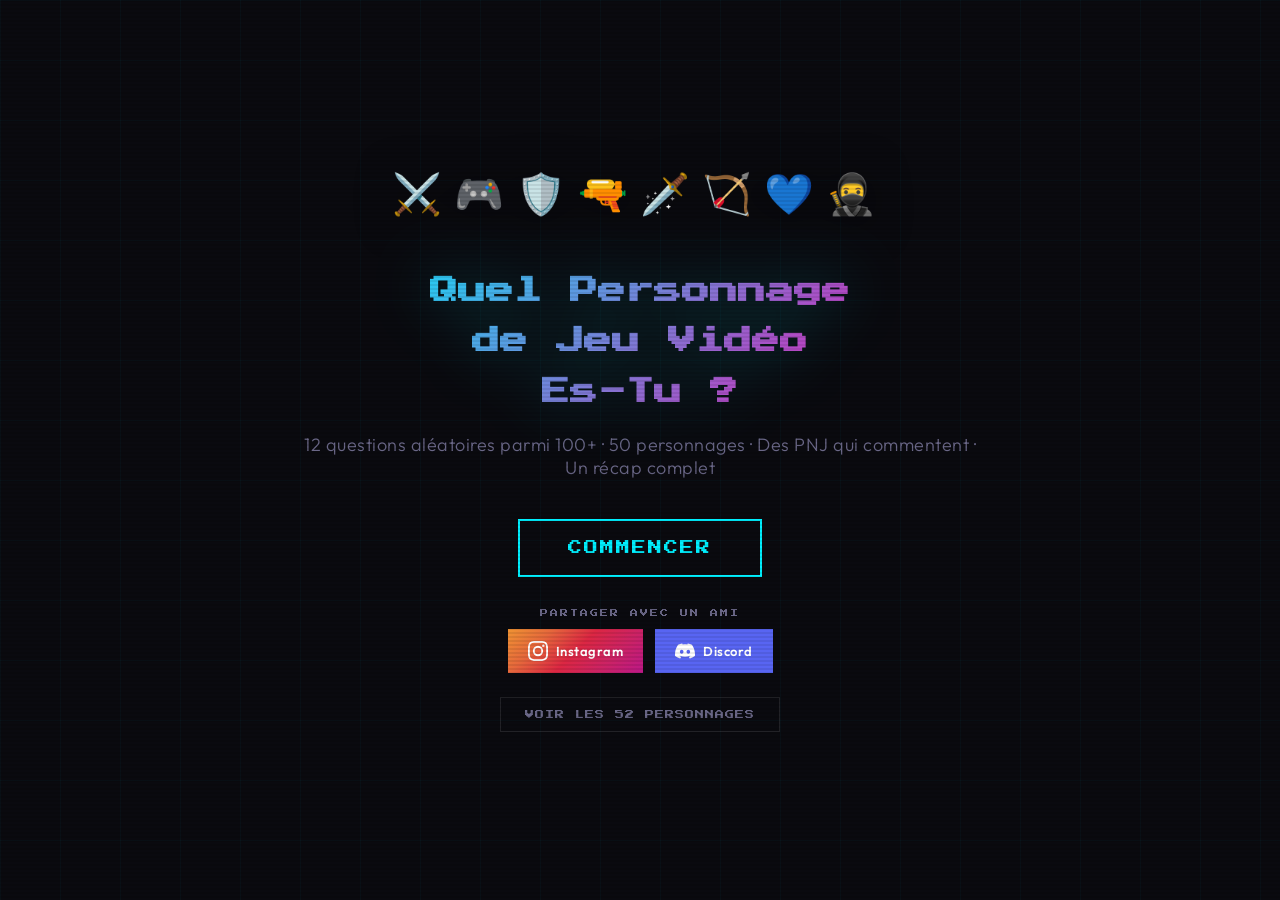
<file: index.html>
<!DOCTYPE html>
<html lang="fr">
<head>
<meta charset="UTF-8">
<meta name="viewport" content="width=device-width, initial-scale=1.0">
<title>Quel Personnage de Jeu Vidéo Es-Tu ?</title>

<!-- Open Graph / Discord embed -->
<meta property="og:type" content="website">
<meta property="og:title" content="Quel Personnage de Jeu Vidéo Es-Tu ?">
<meta property="og:description" content="52 personnages légendaires, 107 questions, des PNJ qui commentent tes choix. Fais le quiz et découvre ton alter ego !">
<meta property="og:image" content="https://em-content.zobj.net/source/apple/391/video-game_1f3ae.png">
<meta name="theme-color" content="#00f0ff">

<!-- Twitter Card -->
<meta name="twitter:card" content="summary">
<meta name="twitter:title" content="Quel Personnage de Jeu Vidéo Es-Tu ?">
<meta name="twitter:description" content="52 héros, 107 questions, des PNJ sarcastiques. Découvre ton alter ego gaming !">

<link rel="stylesheet" href="css/style.css">
</head>
<body>

<div class="bg-grid"></div>
<div id="particles"></div>

<div class="container">
  <!-- INTRO -->
  <div id="intro" class="intro">
    <div class="character-preview">⚔️🎮🛡️🔫🗡️🏹💙🥷</div>
    <h1>Quel Personnage<br>de Jeu Vidéo<br>Es-Tu ?</h1>
    <p class="subtitle">12 questions aléatoires parmi 100+ · 50 personnages · Des PNJ qui commentent · Un récap complet</p>
    <button class="btn-start" onclick="startQuiz()">Commencer</button>

    <div class="share-section">
      <p class="share-label">Partager avec un ami</p>
      <div class="share-buttons">
        <button class="share-btn share-instagram" onclick="shareInstagram()">
          <svg width="20" height="20" viewBox="0 0 24 24" fill="currentColor"><path d="M12 2.163c3.204 0 3.584.012 4.85.07 3.252.148 4.771 1.691 4.919 4.919.058 1.265.069 1.645.069 4.849 0 3.205-.012 3.584-.069 4.849-.149 3.225-1.664 4.771-4.919 4.919-1.266.058-1.644.07-4.85.07-3.204 0-3.584-.012-4.849-.07-3.26-.149-4.771-1.699-4.919-4.92-.058-1.265-.07-1.644-.07-4.849 0-3.204.013-3.583.07-4.849.149-3.227 1.664-4.771 4.919-4.919 1.266-.057 1.645-.069 4.849-.069zM12 0C8.741 0 8.333.014 7.053.072 2.695.272.273 2.69.073 7.052.014 8.333 0 8.741 0 12c0 3.259.014 3.668.072 4.948.2 4.358 2.618 6.78 6.98 6.98C8.333 23.986 8.741 24 12 24c3.259 0 3.668-.014 4.948-.072 4.354-.2 6.782-2.618 6.979-6.98.059-1.28.073-1.689.073-4.948 0-3.259-.014-3.667-.072-4.947-.196-4.354-2.617-6.78-6.979-6.98C15.668.014 15.259 0 12 0zm0 5.838a6.162 6.162 0 100 12.324 6.162 6.162 0 000-12.324zM12 16a4 4 0 110-8 4 4 0 010 8zm6.406-11.845a1.44 1.44 0 100 2.881 1.44 1.44 0 000-2.881z"/></svg>
          Instagram
        </button>
        <button class="share-btn share-discord" onclick="shareDiscord()">
          <svg width="20" height="20" viewBox="0 0 24 24" fill="currentColor"><path d="M20.317 4.3698a19.7913 19.7913 0 00-4.8851-1.5152.0741.0741 0 00-.0785.0371c-.211.3753-.4447.8648-.6083 1.2495-1.8447-.2762-3.68-.2762-5.4868 0-.1636-.3933-.4058-.8742-.6177-1.2495a.077.077 0 00-.0785-.037 19.7363 19.7363 0 00-4.8852 1.515.0699.0699 0 00-.0321.0277C.5334 9.0458-.319 13.5799.0992 18.0578a.0824.0824 0 00.0312.0561c2.0528 1.5076 4.0413 2.4228 5.9929 3.0294a.0777.0777 0 00.0842-.0276c.4616-.6304.8731-1.2952 1.226-1.9942a.076.076 0 00-.0416-.1057c-.6528-.2476-1.2743-.5495-1.8722-.8923a.077.077 0 01-.0076-.1277c.1258-.0943.2517-.1923.3718-.2914a.0743.0743 0 01.0776-.0105c3.9278 1.7933 8.18 1.7933 12.0614 0a.0739.0739 0 01.0785.0095c.1202.099.246.1981.3728.2924a.077.077 0 01-.0066.1276 12.2986 12.2986 0 01-1.873.8914.0766.0766 0 00-.0407.1067c.3604.698.7719 1.3628 1.225 1.9932a.076.076 0 00.0842.0286c1.961-.6067 3.9495-1.5219 6.0023-3.0294a.077.077 0 00.0313-.0552c.5004-5.177-.8382-9.6739-3.5485-13.6604a.061.061 0 00-.0312-.0286zM8.02 15.3312c-1.1825 0-2.1569-1.0857-2.1569-2.419 0-1.3332.9555-2.4189 2.157-2.4189 1.2108 0 2.1757 1.0952 2.1568 2.419 0 1.3332-.9555 2.4189-2.1569 2.4189zm7.9748 0c-1.1825 0-2.1569-1.0857-2.1569-2.419 0-1.3332.9554-2.4189 2.1569-2.4189 1.2108 0 2.1757 1.0952 2.1568 2.419 0 1.3332-.946 2.4189-2.1568 2.4189z"/></svg>
          Discord
        </button>
      </div>
    </div>

    <button class="btn-roster" onclick="toggleRoster()">Voir les 52 personnages</button>
    <div id="rosterList" class="roster-list hidden"></div>
  </div>

  <!-- QUIZ -->
  <div id="quiz" class="hidden" style="width:100%">
    <div class="progress-container">
      <div class="progress-header">
        <span class="progress-label">Progression</span>
        <span class="progress-count" id="progressCount">1 / 12</span>
      </div>
      <div class="progress-bar">
        <div class="progress-fill" id="progressFill" style="width: 0%"></div>
      </div>
    </div>
    <div id="questionArea"></div>
  </div>

  <!-- RESULT -->
  <div id="result" class="hidden result-screen"></div>
</div>

<!-- Data -->
<script src="js/characters.js"></script>
<script src="js/questions.js"></script>
<!-- API -->
<script src="js/wiki.js"></script>
<!-- Logic -->
<script src="js/quiz.js"></script>
<!-- UI -->
<script src="js/ui.js"></script>

</body>
</html>
</file>
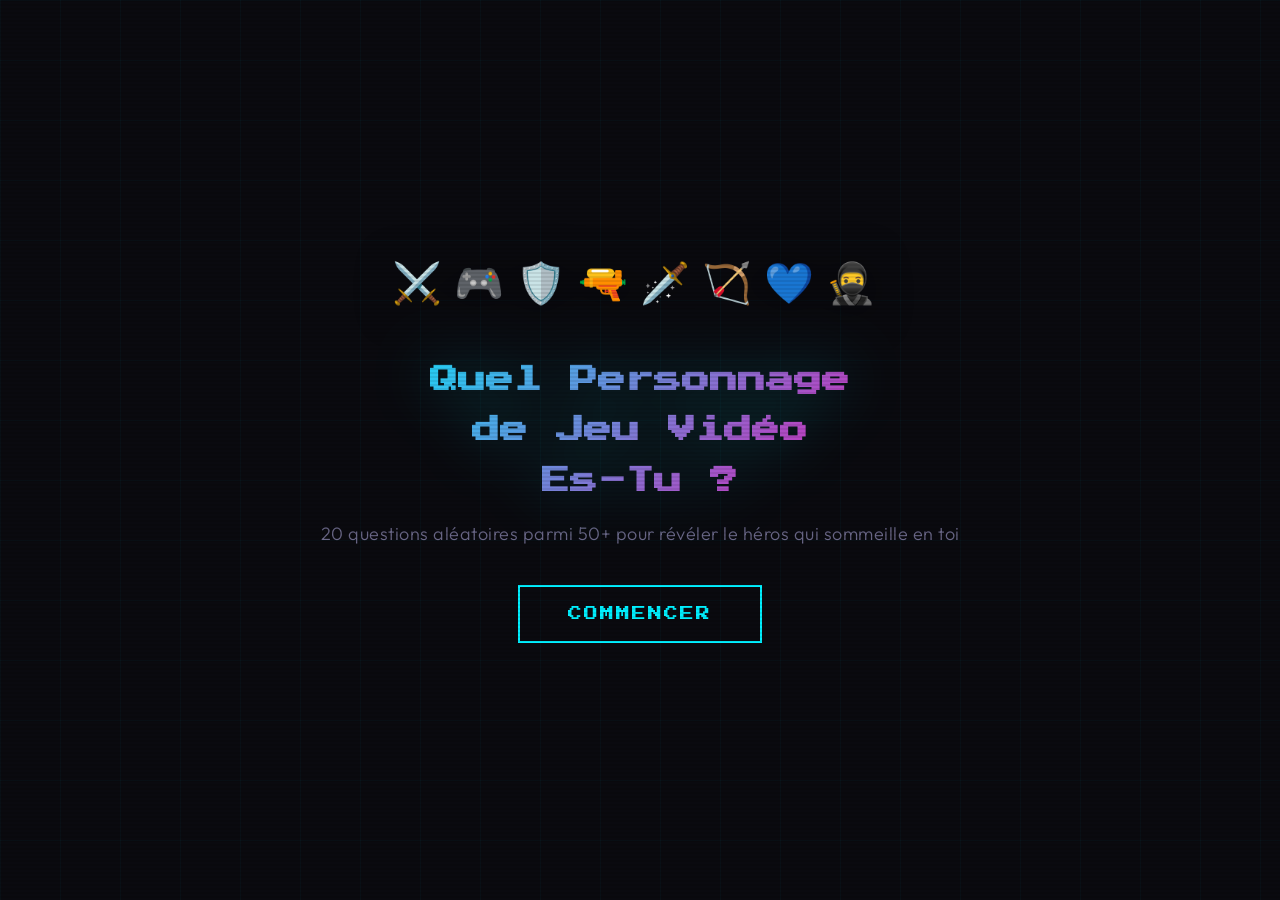
<file: quiz-personnage.html>
<!DOCTYPE html>
<html lang="fr">
<head>
<meta charset="UTF-8">
<meta name="viewport" content="width=device-width, initial-scale=1.0">
<title>Quel Personnage de Jeu Vidéo Es-Tu ?</title>
<style>
@import url('https://fonts.googleapis.com/css2?family=Press+Start+2P&family=Outfit:wght@300;400;600;800&display=swap');

:root {
  --bg-deep: #0a0a0f;
  --bg-card: #12121c;
  --bg-card-hover: #1a1a2e;
  --neon-cyan: #00f0ff;
  --neon-magenta: #ff00aa;
  --neon-gold: #ffd000;
  --neon-green: #00ff88;
  --text-primary: #e8e6f0;
  --text-dim: #6b6888;
  --glow-cyan: 0 0 20px rgba(0, 240, 255, 0.4), 0 0 60px rgba(0, 240, 255, 0.15);
  --glow-magenta: 0 0 20px rgba(255, 0, 170, 0.4), 0 0 60px rgba(255, 0, 170, 0.15);
  --glow-gold: 0 0 20px rgba(255, 208, 0, 0.4), 0 0 60px rgba(255, 208, 0, 0.15);
  --radius: 6px;
  --transition: 0.3s cubic-bezier(0.4, 0, 0.2, 1);
}

* { margin: 0; padding: 0; box-sizing: border-box; }

body {
  background: var(--bg-deep);
  color: var(--text-primary);
  font-family: 'Outfit', sans-serif;
  min-height: 100vh;
  overflow-x: hidden;
  position: relative;
}

/* Scanline overlay */
body::after {
  content: '';
  position: fixed;
  inset: 0;
  background: repeating-linear-gradient(
    0deg,
    transparent,
    transparent 2px,
    rgba(0, 0, 0, 0.08) 2px,
    rgba(0, 0, 0, 0.08) 4px
  );
  pointer-events: none;
  z-index: 9999;
}

/* Animated background grid */
.bg-grid {
  position: fixed;
  inset: 0;
  background-image:
    linear-gradient(rgba(0, 240, 255, 0.03) 1px, transparent 1px),
    linear-gradient(90deg, rgba(0, 240, 255, 0.03) 1px, transparent 1px);
  background-size: 60px 60px;
  animation: gridShift 20s linear infinite;
  z-index: 0;
}

@keyframes gridShift {
  0% { transform: perspective(500px) rotateX(0deg) translateY(0); }
  100% { transform: perspective(500px) rotateX(0deg) translateY(60px); }
}

/* Floating particles */
.particle {
  position: fixed;
  width: 3px;
  height: 3px;
  border-radius: 50%;
  pointer-events: none;
  z-index: 1;
  animation: particleFloat linear infinite;
  opacity: 0;
}

@keyframes particleFloat {
  0% { transform: translateY(100vh) scale(0); opacity: 0; }
  10% { opacity: 1; }
  90% { opacity: 1; }
  100% { transform: translateY(-10vh) scale(1); opacity: 0; }
}

.container {
  position: relative;
  z-index: 10;
  max-width: 720px;
  margin: 0 auto;
  padding: 40px 20px;
  min-height: 100vh;
  display: flex;
  flex-direction: column;
  align-items: center;
  justify-content: center;
}

/* ── INTRO SCREEN ── */
.intro {
  text-align: center;
  animation: fadeInUp 0.8s ease-out;
}

.intro h1 {
  font-family: 'Press Start 2P', monospace;
  font-size: clamp(16px, 4vw, 28px);
  line-height: 1.8;
  background: linear-gradient(135deg, var(--neon-cyan), var(--neon-magenta));
  -webkit-background-clip: text;
  -webkit-text-fill-color: transparent;
  background-clip: text;
  margin-bottom: 16px;
  text-shadow: none;
  filter: drop-shadow(0 0 30px rgba(0, 240, 255, 0.3));
}

.intro .subtitle {
  font-size: 18px;
  color: var(--text-dim);
  font-weight: 300;
  letter-spacing: 0.5px;
  margin-bottom: 40px;
}

.intro .character-preview {
  font-size: 40px;
  letter-spacing: 12px;
  margin-bottom: 48px;
  animation: characterBounce 3s ease-in-out infinite;
  filter: drop-shadow(0 4px 20px rgba(0, 0, 0, 0.5));
}

@keyframes characterBounce {
  0%, 100% { transform: translateY(0); }
  50% { transform: translateY(-8px); }
}

.btn-start {
  font-family: 'Press Start 2P', monospace;
  font-size: 14px;
  padding: 20px 48px;
  background: transparent;
  color: var(--neon-cyan);
  border: 2px solid var(--neon-cyan);
  cursor: pointer;
  position: relative;
  overflow: hidden;
  transition: var(--transition);
  text-transform: uppercase;
  letter-spacing: 2px;
}

.btn-start::before {
  content: '';
  position: absolute;
  inset: 0;
  background: var(--neon-cyan);
  transform: translateX(-101%);
  transition: transform 0.4s ease;
  z-index: -1;
}

.btn-start:hover {
  color: var(--bg-deep);
  box-shadow: var(--glow-cyan);
}

.btn-start:hover::before {
  transform: translateX(0);
}

/* ── PROGRESS BAR ── */
.progress-container {
  width: 100%;
  margin-bottom: 40px;
  animation: fadeInUp 0.5s ease-out;
}

.progress-header {
  display: flex;
  justify-content: space-between;
  align-items: baseline;
  margin-bottom: 10px;
}

.progress-label {
  font-family: 'Press Start 2P', monospace;
  font-size: 10px;
  color: var(--neon-cyan);
  letter-spacing: 1px;
}

.progress-count {
  font-family: 'Press Start 2P', monospace;
  font-size: 10px;
  color: var(--text-dim);
}

.progress-bar {
  width: 100%;
  height: 4px;
  background: rgba(255, 255, 255, 0.06);
  overflow: hidden;
  position: relative;
}

.progress-fill {
  height: 100%;
  background: linear-gradient(90deg, var(--neon-cyan), var(--neon-magenta));
  transition: width 0.6s cubic-bezier(0.22, 1, 0.36, 1);
  position: relative;
}

.progress-fill::after {
  content: '';
  position: absolute;
  right: 0;
  top: -3px;
  width: 10px;
  height: 10px;
  background: var(--neon-magenta);
  border-radius: 50%;
  box-shadow: var(--glow-magenta);
}

/* ── QUESTION CARD ── */
.question-card {
  width: 100%;
  animation: questionEnter 0.5s cubic-bezier(0.22, 1, 0.36, 1);
}

.question-card.exiting {
  animation: questionExit 0.3s ease-in forwards;
}

@keyframes questionEnter {
  0% { opacity: 0; transform: translateX(60px) scale(0.95); }
  100% { opacity: 1; transform: translateX(0) scale(1); }
}

@keyframes questionExit {
  0% { opacity: 1; transform: translateX(0) scale(1); }
  100% { opacity: 0; transform: translateX(-60px) scale(0.95); }
}

.question-number {
  font-family: 'Press Start 2P', monospace;
  font-size: 11px;
  color: var(--neon-magenta);
  margin-bottom: 12px;
  letter-spacing: 2px;
}

.question-text {
  font-size: 22px;
  font-weight: 600;
  line-height: 1.5;
  margin-bottom: 32px;
  color: var(--text-primary);
}

.choices {
  display: flex;
  flex-direction: column;
  gap: 12px;
}

.choice-btn {
  width: 100%;
  padding: 18px 24px;
  background: var(--bg-card);
  border: 1px solid rgba(255, 255, 255, 0.06);
  color: var(--text-primary);
  font-family: 'Outfit', sans-serif;
  font-size: 16px;
  font-weight: 400;
  text-align: left;
  cursor: pointer;
  transition: var(--transition);
  position: relative;
  overflow: hidden;
  display: flex;
  align-items: center;
  gap: 16px;
}

.choice-btn .choice-key {
  font-family: 'Press Start 2P', monospace;
  font-size: 10px;
  color: var(--text-dim);
  min-width: 20px;
  transition: color 0.3s;
}

.choice-btn::before {
  content: '';
  position: absolute;
  left: 0;
  top: 0;
  width: 3px;
  height: 100%;
  background: var(--neon-cyan);
  transform: scaleY(0);
  transition: transform 0.3s ease;
}

.choice-btn:hover {
  background: var(--bg-card-hover);
  border-color: rgba(0, 240, 255, 0.2);
  transform: translateX(6px);
}

.choice-btn:hover::before {
  transform: scaleY(1);
}

.choice-btn:hover .choice-key {
  color: var(--neon-cyan);
}

.choice-btn.selected {
  background: rgba(0, 240, 255, 0.08);
  border-color: var(--neon-cyan);
  box-shadow: var(--glow-cyan);
}

.choice-btn.selected::before {
  transform: scaleY(1);
  background: var(--neon-gold);
}

.choice-btn.selected .choice-key {
  color: var(--neon-gold);
}

/* ── RESULT SCREEN ── */
.result-screen {
  width: 100%;
  text-align: center;
  animation: resultReveal 1s ease-out;
}

@keyframes resultReveal {
  0% { opacity: 0; transform: scale(0.8); filter: blur(10px); }
  50% { opacity: 1; filter: blur(0); }
  100% { transform: scale(1); }
}

.result-badge {
  font-family: 'Press Start 2P', monospace;
  font-size: 10px;
  color: var(--neon-gold);
  letter-spacing: 4px;
  text-transform: uppercase;
  margin-bottom: 24px;
  animation: pulseBadge 2s ease-in-out infinite;
}

@keyframes pulseBadge {
  0%, 100% { opacity: 1; }
  50% { opacity: 0.5; }
}

.result-portrait {
  font-size: 80px;
  margin-bottom: 24px;
  animation: portraitFloat 3s ease-in-out infinite;
  filter: drop-shadow(0 8px 32px rgba(0, 240, 255, 0.3));
  position: relative;
}

.result-portrait-img {
  width: 180px;
  height: 180px;
  object-fit: cover;
  border-radius: 50%;
  border: 3px solid var(--neon-cyan);
  box-shadow: var(--glow-cyan), inset 0 0 30px rgba(0, 240, 255, 0.1);
  animation: portraitFloat 3s ease-in-out infinite;
  transition: opacity 0.6s ease;
}

.result-portrait-emoji {
  font-size: 80px;
  transition: opacity 0.4s ease;
}

.result-portrait-loading {
  width: 180px;
  height: 180px;
  border-radius: 50%;
  border: 3px solid rgba(0, 240, 255, 0.2);
  margin: 0 auto;
  display: flex;
  align-items: center;
  justify-content: center;
  font-size: 60px;
  background: var(--bg-card);
  position: relative;
  overflow: hidden;
}

.result-portrait-loading::after {
  content: '';
  position: absolute;
  inset: -2px;
  border-radius: 50%;
  border: 3px solid transparent;
  border-top-color: var(--neon-cyan);
  animation: spinLoader 1s linear infinite;
}

@keyframes spinLoader {
  to { transform: rotate(360deg); }
}

.wiki-section {
  background: var(--bg-card);
  border: 1px solid rgba(0, 240, 255, 0.15);
  border-left: 3px solid var(--neon-cyan);
  padding: 20px 24px;
  margin-bottom: 24px;
  text-align: left;
  position: relative;
}

.wiki-section .wiki-label {
  font-family: 'Press Start 2P', monospace;
  font-size: 9px;
  color: var(--neon-cyan);
  letter-spacing: 2px;
  text-transform: uppercase;
  margin-bottom: 12px;
  display: flex;
  align-items: center;
  gap: 8px;
}

.wiki-section .wiki-label img {
  width: 20px;
  height: 20px;
}

.wiki-section .wiki-text {
  font-size: 14px;
  line-height: 1.7;
  color: var(--text-primary);
  opacity: 0.85;
}

.wiki-section .wiki-link {
  display: inline-block;
  margin-top: 12px;
  font-size: 12px;
  color: var(--neon-cyan);
  text-decoration: none;
  opacity: 0.7;
  transition: opacity var(--transition);
}

.wiki-section .wiki-link:hover {
  opacity: 1;
  text-decoration: underline;
}

@keyframes portraitFloat {
  0%, 100% { transform: translateY(0) rotate(0deg); }
  25% { transform: translateY(-6px) rotate(1deg); }
  75% { transform: translateY(4px) rotate(-1deg); }
}

.result-name {
  font-family: 'Press Start 2P', monospace;
  font-size: clamp(18px, 5vw, 32px);
  background: linear-gradient(135deg, var(--neon-cyan), var(--neon-gold));
  -webkit-background-clip: text;
  -webkit-text-fill-color: transparent;
  background-clip: text;
  margin-bottom: 8px;
  filter: drop-shadow(0 0 20px rgba(0, 240, 255, 0.3));
}

.result-game {
  font-size: 14px;
  color: var(--text-dim);
  margin-bottom: 32px;
  font-weight: 300;
  letter-spacing: 2px;
  text-transform: uppercase;
}

.result-card {
  background: var(--bg-card);
  border: 1px solid rgba(255, 255, 255, 0.06);
  padding: 32px;
  text-align: left;
  margin-bottom: 24px;
  position: relative;
  overflow: hidden;
}

.result-card::before {
  content: '';
  position: absolute;
  top: 0;
  left: 0;
  right: 0;
  height: 2px;
  background: linear-gradient(90deg, var(--neon-cyan), var(--neon-magenta), var(--neon-gold));
}

.result-description {
  font-size: 16px;
  line-height: 1.8;
  color: var(--text-primary);
  margin-bottom: 24px;
  font-weight: 300;
}

.result-traits {
  display: flex;
  flex-wrap: wrap;
  gap: 8px;
  margin-bottom: 24px;
}

.trait-tag {
  font-family: 'Press Start 2P', monospace;
  font-size: 8px;
  padding: 8px 14px;
  border: 1px solid rgba(0, 240, 255, 0.3);
  color: var(--neon-cyan);
  letter-spacing: 1px;
  text-transform: uppercase;
}

.result-quote {
  border-left: 3px solid var(--neon-magenta);
  padding: 16px 20px;
  font-style: italic;
  color: var(--text-dim);
  font-size: 15px;
  line-height: 1.6;
  background: rgba(255, 0, 170, 0.03);
}

.result-quote .quote-attr {
  display: block;
  margin-top: 8px;
  font-style: normal;
  font-size: 11px;
  color: var(--neon-magenta);
  font-family: 'Press Start 2P', monospace;
}

/* ── EXTRA INFO CARDS ── */
.result-extras {
  display: grid;
  grid-template-columns: 1fr 1fr;
  gap: 12px;
  margin-top: 24px;
}

.extra-card {
  background: rgba(255, 255, 255, 0.02);
  border: 1px solid rgba(255, 255, 255, 0.06);
  padding: 16px;
  text-align: left;
  position: relative;
  overflow: hidden;
}

.extra-card::before {
  content: '';
  position: absolute;
  top: 0;
  left: 0;
  width: 3px;
  height: 100%;
  background: var(--neon-cyan);
}

.extra-card.magenta::before { background: var(--neon-magenta); }
.extra-card.gold::before { background: var(--neon-gold); }
.extra-card.green::before { background: var(--neon-green); }

.extra-label {
  font-family: 'Press Start 2P', monospace;
  font-size: 7px;
  color: var(--text-dim);
  letter-spacing: 2px;
  text-transform: uppercase;
  margin-bottom: 8px;
}

.extra-value {
  font-size: 14px;
  color: var(--text-primary);
  font-weight: 400;
  line-height: 1.5;
}

.result-funfact {
  background: rgba(255, 208, 0, 0.03);
  border: 1px solid rgba(255, 208, 0, 0.15);
  padding: 20px 24px;
  margin-top: 24px;
  text-align: left;
  position: relative;
}

.result-funfact::before {
  content: '💡';
  position: absolute;
  top: -12px;
  left: 16px;
  font-size: 20px;
  background: var(--bg-deep);
  padding: 0 8px;
}

.funfact-label {
  font-family: 'Press Start 2P', monospace;
  font-size: 8px;
  color: var(--neon-gold);
  letter-spacing: 2px;
  margin-bottom: 10px;
}

.funfact-text {
  font-size: 14px;
  color: var(--text-primary);
  line-height: 1.7;
  font-weight: 300;
}

.result-weakness {
  background: rgba(255, 0, 170, 0.03);
  border: 1px solid rgba(255, 0, 170, 0.15);
  padding: 20px 24px;
  margin-top: 16px;
  text-align: left;
  position: relative;
}

.result-weakness::before {
  content: '⚠️';
  position: absolute;
  top: -12px;
  left: 16px;
  font-size: 20px;
  background: var(--bg-deep);
  padding: 0 8px;
}

.weakness-label {
  font-family: 'Press Start 2P', monospace;
  font-size: 8px;
  color: var(--neon-magenta);
  letter-spacing: 2px;
  margin-bottom: 10px;
}

.weakness-text {
  font-size: 14px;
  color: var(--text-primary);
  line-height: 1.7;
  font-weight: 300;
}

@media (max-width: 600px) {
  .result-extras { grid-template-columns: 1fr; }
}

.score-bar-container {
  margin-top: 32px;
  text-align: left;
}

.score-bar-title {
  font-family: 'Press Start 2P', monospace;
  font-size: 9px;
  color: var(--text-dim);
  margin-bottom: 16px;
  letter-spacing: 2px;
}

.score-row {
  display: flex;
  align-items: center;
  gap: 12px;
  margin-bottom: 8px;
  opacity: 0;
  animation: scoreReveal 0.4s ease-out forwards;
}

.score-row .score-char {
  font-size: 12px;
  min-width: 100px;
  text-align: right;
  color: var(--text-dim);
  font-weight: 300;
}

.score-row .score-bar-bg {
  flex: 1;
  height: 6px;
  background: rgba(255, 255, 255, 0.04);
  overflow: hidden;
}

.score-row .score-bar-fill {
  height: 100%;
  background: linear-gradient(90deg, var(--neon-cyan), var(--neon-magenta));
  transition: width 1s cubic-bezier(0.22, 1, 0.36, 1);
  width: 0;
}

.score-row.winner .score-char {
  color: var(--neon-gold);
  font-weight: 600;
}

.score-row.winner .score-bar-fill {
  background: linear-gradient(90deg, var(--neon-gold), var(--neon-cyan));
}

.score-row .score-pct {
  font-family: 'Press Start 2P', monospace;
  font-size: 8px;
  color: var(--text-dim);
  min-width: 36px;
}

@keyframes scoreReveal {
  from { opacity: 0; transform: translateX(-10px); }
  to { opacity: 1; transform: translateX(0); }
}

.btn-restart {
  font-family: 'Press Start 2P', monospace;
  font-size: 11px;
  padding: 16px 40px;
  margin-top: 40px;
  background: transparent;
  color: var(--neon-magenta);
  border: 2px solid var(--neon-magenta);
  cursor: pointer;
  transition: var(--transition);
  text-transform: uppercase;
  letter-spacing: 2px;
  position: relative;
  overflow: hidden;
}

.btn-restart::before {
  content: '';
  position: absolute;
  inset: 0;
  background: var(--neon-magenta);
  transform: translateX(-101%);
  transition: transform 0.4s ease;
  z-index: -1;
}

.btn-restart:hover {
  color: var(--bg-deep);
  box-shadow: var(--glow-magenta);
}

.btn-restart:hover::before {
  transform: translateX(0);
}

/* ── UTILITIES ── */
@keyframes fadeInUp {
  from { opacity: 0; transform: translateY(30px); }
  to { opacity: 1; transform: translateY(0); }
}

.hidden { display: none !important; }

/* ── MOBILE ── */
@media (max-width: 600px) {
  .container { padding: 24px 16px; }
  .question-text { font-size: 18px; }
  .choice-btn { padding: 14px 16px; font-size: 14px; }
  .result-card { padding: 24px 18px; }
  .result-portrait-emoji { font-size: 60px; }
  .result-portrait-img { width: 140px; height: 140px; }
  .result-portrait-loading { width: 140px; height: 140px; font-size: 50px; }
  .score-row .score-char { min-width: 70px; font-size: 11px; }
}
</style>
</head>
<body>

<div class="bg-grid"></div>
<div id="particles"></div>

<div class="container">
  <!-- INTRO -->
  <div id="intro" class="intro">
    <div class="character-preview">⚔️🎮🛡️🔫🗡️🏹💙🥷</div>
    <h1>Quel Personnage<br>de Jeu Vidéo<br>Es-Tu ?</h1>
    <p class="subtitle">20 questions aléatoires parmi 50+ pour révéler le héros qui sommeille en toi</p>
    <button class="btn-start" onclick="startQuiz()">Commencer</button>
  </div>

  <!-- QUIZ -->
  <div id="quiz" class="hidden" style="width:100%">
    <div class="progress-container">
      <div class="progress-header">
        <span class="progress-label">Progression</span>
        <span class="progress-count" id="progressCount">1 / 15</span>
      </div>
      <div class="progress-bar">
        <div class="progress-fill" id="progressFill" style="width:6.66%"></div>
      </div>
    </div>
    <div id="questionArea" class="question-card"></div>
  </div>

  <!-- RESULT -->
  <div id="result" class="hidden result-screen"></div>
</div>

<script>
const CHARACTERS = {
  mario: {
    name: "Mario",
    game: "Super Mario Bros.",
    emoji: "🍄",
    portrait: "👨‍🔧🍄⭐",
    description: "Tu es une personne optimiste, courageuse et infatigable. Quand un problème se présente, tu fonces tête baissée sans jamais te décourager. Tu as un grand cœur et tu es toujours prêt à aider ceux que tu aimes, même si cela signifie traverser des mondes entiers. Ta simplicité et ta détermination sont tes plus grandes forces.",
    traits: ["Optimiste", "Courageux", "Loyal", "Infatigable"],
    quote: "It's-a me, Mario!",
    quoteAttr: "— Mario",
    rival: "Sonic",
    ally: "Kirby",
    funFact: "Shigeru Miyamoto a nommé Mario d'après Mario Segale, le propriétaire de l'entrepôt de Nintendo of America qui est venu réclamer son loyer en retard.",
    soundtrack: "Super Mario Bros. Theme — Koji Kondo",
    element: "Feu 🔥",
    faiblesse: "Tu es trop naïf — tu fais confiance à tout le monde, même à ceux qui t'ont trahi cent fois."
  },
  link: {
    name: "Link",
    game: "The Legend of Zelda",
    emoji: "🧝",
    portrait: "🧝‍♂️🗡️🛡️",
    description: "Silencieux mais déterminé, tu es un explorateur dans l'âme. Tu préfères agir plutôt que parler, et tu résous les problèmes avec ingéniosité et patience. Le monde est pour toi un immense puzzle à découvrir. Tu es brave sans être téméraire, et ta curiosité te pousse toujours vers de nouveaux horizons.",
    traits: ["Ingénieux", "Brave", "Curieux", "Déterminé"],
    quote: "...",
    quoteAttr: "— Link (évidemment)",
    rival: "Sekiro",
    ally: "Samus Aran",
    funFact: "Link est gaucher dans presque tous les jeux, sauf sur Wii (miroir) et dans Breath of the Wild — Nintendo l'a rendu droitier pour le grand public.",
    soundtrack: "Great Fairy Fountain — The Legend of Zelda",
    element: "Vent 💨",
    faiblesse: "Tu casses les pots des gens sans jamais t'excuser."
  },
  kratos: {
    name: "Kratos",
    game: "God of War",
    emoji: "⚔️",
    portrait: "🪓💀⛓️",
    description: "Tu es une force de la nature, intense et passionné. Derrière ta façade dure se cache une profondeur émotionnelle que peu de gens soupçonnent. Tu as appris de tes erreurs passées et tu cherches à devenir meilleur chaque jour. Quand tu protèges quelqu'un, rien au monde ne peut t'arrêter.",
    traits: ["Intense", "Protecteur", "Résilient", "Profond"],
    quote: "Ne sois pas désolé. Sois meilleur.",
    quoteAttr: "— Kratos",
    rival: "Doom Slayer",
    ally: "Joel Miller",
    funFact: "Christopher Judge (voix de Kratos dans God of War 2018) a aussi joué Teal'c dans Stargate SG-1 pendant 10 saisons.",
    soundtrack: "God of War Main Theme — Bear McCreary",
    element: "Feu 🔥",
    faiblesse: "Ta colère te consume — tu détruis parfois ce que tu voulais protéger."
  },
  masterchief: {
    name: "Master Chief",
    game: "Halo",
    emoji: "🪖",
    portrait: "🤖🔫💚",
    description: "Tu es un leader né, calme sous la pression et toujours concentré sur la mission. Les autres comptent sur toi dans les moments difficiles, et tu ne les déçois jamais. Tu es méthodique, discipliné et tu gardes la tête froide même quand tout s'effondre autour de toi. La chance te sourit souvent.",
    traits: ["Leader", "Discipliné", "Stoïque", "Fiable"],
    quote: "J'ai besoin d'une arme.",
    quoteAttr: "— Master Chief",
    rival: "Doom Slayer",
    ally: "Snake",
    funFact: "Le visage de Master Chief n'a jamais été officiellement montré — Bungie puis 343 Industries considèrent que le joueur EST Master Chief.",
    soundtrack: "Halo Theme — Martin O'Donnell",
    element: "Technologie ⚡",
    faiblesse: "Tu es tellement concentré sur la mission que tu oublies de vivre pour toi-même."
  },
  lara: {
    name: "Lara Croft",
    game: "Tomb Raider",
    emoji: "🏺",
    portrait: "🧗‍♀️🔦💎",
    description: "Aventurière, intellectuelle et intrépide — tu combines l'amour du savoir avec le goût du risque. Tu es aussi à l'aise dans une bibliothèque que suspendue au-dessus d'un précipice. Ton intelligence et ta débrouillardise te tirent de toutes les situations, et tu ne recules devant aucun défi.",
    traits: ["Aventurière", "Intelligente", "Intrépide", "Cultivée"],
    quote: "L'aventure extraordinaire est celle qui arrive aux gens ordinaires.",
    quoteAttr: "— Lara Croft",
    rival: "Nathan Drake",
    ally: "Aloy",
    funFact: "Lara Croft a été la première héroïne de jeu vidéo à apparaître sur la couverture du magazine TIME en 1999.",
    soundtrack: "Tomb Raider Main Theme — Nathan McCree",
    element: "Terre 🪨",
    faiblesse: "Tu es obsédée par tes objectifs — tu oublies parfois que certaines choses ne devraient pas être déterrées."
  },
  geralt: {
    name: "Geralt de Riv",
    game: "The Witcher 3",
    emoji: "🐺",
    portrait: "🐺⚔️🧪",
    description: "Tu es pragmatique, sarcastique et doté d'un sens moral complexe. Tu vois le monde en nuances de gris et tu refuses de choisir entre deux maux — tu cherches une troisième voie. Sous ton cynisme apparent se cache quelqu'un qui se soucie profondément des autres, même si tu ne l'admettras jamais.",
    traits: ["Pragmatique", "Sarcastique", "Nuancé", "Indépendant"],
    quote: "Le mal est le mal. Moindre, majeur, mitoyen — peu importe.",
    quoteAttr: "— Geralt de Riv",
    rival: "Arthur Morgan",
    ally: "Snake",
    funFact: "Geralt est daltonien dans les livres — il ne voit pas les couleurs. Le jeu a ignoré ce détail pour des raisons visuelles.",
    soundtrack: "Silver for Monsters — The Witcher 3",
    element: "Lune 🌙",
    faiblesse: "Tu te caches derrière le cynisme pour éviter de montrer que tu tiens aux gens."
  },
  snake: {
    name: "Solid Snake",
    game: "Metal Gear Solid",
    emoji: "🐍",
    portrait: "📦🐍🎖️",
    description: "Discret, stratégique et profondément philosophe. Tu préfères observer avant d'agir et tu excelles dans l'art de passer inaperçu. Tu remets constamment en question l'autorité et les systèmes qui t'entourent. Ta force réside dans ta capacité à t'adapter et à trouver des solutions que personne d'autre n'envisage.",
    traits: ["Stratège", "Discret", "Philosophe", "Adaptable"],
    quote: "Nous ne sommes pas des outils du gouvernement ou de qui que ce soit. Se battre était le seul choix qui nous restait.",
    quoteAttr: "— Solid Snake",
    rival: "Sekiro",
    ally: "Master Chief",
    funFact: "Hideo Kojima a nommé Snake d'après Snake Plissken du film 'Escape from New York' — et le film fait même un clin d'œil dans MGS2.",
    soundtrack: "The Best Is Yet To Come — Metal Gear Solid",
    element: "Ombre 🌑",
    faiblesse: "Tu fais tellement peu confiance au système que tu finis par te retrouver seul."
  },
  samus: {
    name: "Samus Aran",
    game: "Metroid",
    emoji: "🚀",
    portrait: "🦾🚀⚡",
    description: "Indépendante et solitaire, tu es une force silencieuse qui n'a besoin de personne pour accomplir l'impossible. Tu es méthodique dans ton approche, tu explores chaque recoin avant d'avancer. Ta solitude est ta force — elle te permet de te concentrer et d'agir avec une précision chirurgicale.",
    traits: ["Indépendante", "Méthodique", "Solitaire", "Précise"],
    quote: "La mission est tout ce qui compte.",
    quoteAttr: "— Samus Aran",
    rival: "Aloy",
    ally: "Link",
    funFact: "La révélation que Samus est une femme à la fin du premier Metroid (1986) est considérée comme l'un des plus grands twists de l'histoire du jeu vidéo.",
    soundtrack: "Brinstar Theme — Metroid",
    element: "Plasma ⚡",
    faiblesse: "Ta solitude est ton armure, mais aussi ta prison — tu refuses de laisser les gens s'approcher."
  },
  cloud: {
    name: "Cloud Strife",
    game: "Final Fantasy VII",
    emoji: "☁️",
    portrait: "⚡🗡️☁️",
    description: "Complexe et introspectif, tu portes le poids du monde sur tes épaules — parfois littéralement. Tu doutes de toi-même plus que tu ne le devrais, mais quand le moment est venu, tu te lèves et tu te bats avec une intensité qui surprend tout le monde, y compris toi-même. Tes amis sont ta vraie force.",
    traits: ["Introspectif", "Complexe", "Loyal", "Intense"],
    quote: "Je ne suis pas un héros. Je ne l'ai jamais été.",
    quoteAttr: "— Cloud Strife",
    rival: "Cloud Strife",
    ally: "Mario",
    funFact: "Cloud devait être un personnage secondaire dans FF7 — le héros original était un détective new-yorkais. Le projet a radicalement changé.",
    soundtrack: "Aerith's Theme — Final Fantasy VII",
    element: "Foudre ⚡",
    faiblesse: "Tu doutes tellement de toi que tu risques de devenir ce que tu redoutes — quelqu'un qui ne se bat plus."
  },
  arthur: {
    name: "Arthur Morgan",
    game: "Red Dead Redemption 2",
    emoji: "🤠",
    portrait: "🐴🤠🌅",
    description: "Tu es quelqu'un de fondamentalement bon, même si le monde t'a parfois poussé dans des directions sombres. Tu as un sens aigu de la justice et de la loyauté, et tu réfléchis beaucoup à ce que signifie vivre une bonne vie. Tu es terre-à-terre, honnête et tu apprécies les choses simples.",
    traits: ["Honnête", "Réfléchi", "Terre-à-terre", "Juste"],
    quote: "J'ai peur de pas avoir donné assez. Tu donnes suffisamment, faut croire.",
    quoteAttr: "— Arthur Morgan",
    rival: "Geralt de Riv",
    ally: "Joel Miller",
    funFact: "Roger Clark a enregistré plus de 500 000 lignes de dialogue pour Arthur Morgan — le plus grand rôle vocal de l'histoire du jeu vidéo.",
    soundtrack: "That's The Way It Is — Daniel Lanois",
    element: "Terre 🪨",
    faiblesse: "Tu restes loyal à des gens qui ne le méritent pas — ta fidélité est aveugle."
  },
  ezio: {
    name: "Ezio Auditore",
    game: "Assassin's Creed II",
    emoji: "🦅",
    portrait: "🦅🗡️🎭",
    description: "Charismatique, charmeur et brillant. Tu as la capacité rare de combiner l'élégance et l'efficacité. Tu crois en la liberté et en la justice, et tu es prêt à tout risquer pour tes convictions. Les gens sont naturellement attirés par ton assurance et ton charme, mais tu sais aussi être redoutablement sérieux.",
    traits: ["Charismatique", "Charmeur", "Idéaliste", "Agile"],
    quote: "Rien n'est vrai, tout est permis.",
    quoteAttr: "— Ezio Auditore",
    rival: "Sonic",
    ally: "Nathan Drake",
    funFact: "Ezio est le seul personnage d'Assassin's Creed à avoir trois jeux complets — on suit sa vie de 17 ans à 65 ans.",
    soundtrack: "Ezio's Family — Jesper Kyd",
    element: "Air 💨",
    faiblesse: "Tu charmes tout le monde mais tu gardes le vrai toi caché — l'intimité te fait peur."
  },
  kirby: {
    name: "Kirby",
    game: "Kirby's Dream Land",
    emoji: "🩷",
    portrait: "⭐🩷🌈",
    description: "Ne te fie pas aux apparences — sous ton air adorable se cache une puissance incroyable. Tu es joyeux, gourmand et tu abordes la vie avec une simplicité désarmante. Tu t'adaptes à toutes les situations en absorbant ce qui t'entoure, et ta bonne humeur est contagieuse. Le monde est meilleur avec toi.",
    traits: ["Joyeux", "Adaptable", "Puissant", "Adorable"],
    quote: "Poyo!",
    quoteAttr: "— Kirby",
    rival: "Meta Knight",
    ally: "Mario",
    funFact: "Kirby a été créé comme placeholder temporaire par Masahiro Sakurai... et est resté tel quel car tout le monde l'adorait.",
    soundtrack: "Green Greens — Kirby's Dream Land",
    element: "Étoile ⭐",
    faiblesse: "La gourmandise — tu te laisses parfois distraire par un bon repas au pire moment."
  },
  aloy: {
    name: "Aloy",
    game: "Horizon Zero Dawn",
    emoji: "🏹",
    portrait: "🏹🤖🌿",
    description: "Tu es une chercheuse de vérité née, rejetée par le monde mais déterminée à prouver ta valeur. Tu combines une intelligence exceptionnelle avec des compétences de survie hors pair. Tu remets en question les traditions et les dogmes, préférant la science et la raison à la superstition. Ta curiosité est ton moteur.",
    traits: ["Curieuse", "Résiliente", "Scientifique", "Rebelle"],
    quote: "Je ne cherche pas leur approbation. Je cherche des réponses.",
    quoteAttr: "— Aloy",
    rival: "Samus Aran",
    ally: "Lara Croft",
    funFact: "Aloy a été inspirée par des guerrières historiques comme Boudica et des héroïnes de sci-fi comme Sarah Connor.",
    soundtrack: "Aloy's Theme — Horizon Zero Dawn",
    element: "Nature 🌿",
    faiblesse: "Tu as du mal à accepter l'aide — tu veux tout faire toute seule."
  },
  joel: {
    name: "Joel Miller",
    game: "The Last of Us",
    emoji: "🎸",
    portrait: "🎸🔨💔",
    description: "Tu es quelqu'un de profondément marqué par la vie, mais cette douleur t'a rendu plus fort et plus protecteur. Tu ferais littéralement n'importe quoi pour ceux que tu considères comme ta famille. Tu es pragmatique, parfois brutal dans tes choix, mais toujours guidé par un amour féroce.",
    traits: ["Protecteur", "Pragmatique", "Endurci", "Loyal"],
    quote: "Si le Seigneur m'avait donné une deuxième chance, je referais exactement la même chose.",
    quoteAttr: "— Joel Miller",
    rival: "Kratos",
    ally: "Arthur Morgan",
    funFact: "Troy Baker a improvisé la scène finale de The Last of Us — sa voix tremblante était réelle.",
    soundtrack: "The Path (A New Beginning) — Gustavo Santaolalla",
    element: "Terre 🪨",
    faiblesse: "Tu refuses de lâcher prise — même quand c'est la chose juste à faire."
  },
  sonic: {
    name: "Sonic",
    game: "Sonic the Hedgehog",
    emoji: "💙",
    portrait: "💨💙🌀",
    description: "Rapide, impatient et irrésistiblement cool — tu vis à cent à l'heure et tu détestes attendre. Tu as un sens inné de la justice et tu ne supportes pas de voir quelqu'un se faire opprimer. Ta confiance en toi est contagieuse, et ton énergie débordante inspire tout le monde autour de toi.",
    traits: ["Rapide", "Confiant", "Rebelle", "Loyal"],
    quote: "Je suis Sonic. Sonic the Hedgehog !",
    quoteAttr: "— Sonic",
    rival: "Ezio Auditore",
    ally: "Kirby",
    funFact: "Le design original de Sonic incluait des crocs, une petite amie humaine et une bande de rock. SEGA a bien fait de simplifier.",
    soundtrack: "Escape from the City — Sonic Adventure 2",
    element: "Vent 💨",
    faiblesse: "L'impatience — tu veux tout, tout de suite, et tu bâcles parfois les détails."
  },
  nathan: {
    name: "Nathan Drake",
    game: "Uncharted",
    emoji: "🗺️",
    portrait: "🗺️💰🧗",
    description: "Charmeur, malin et un brin casse-cou — tu es le genre de personne à qui il arrive des aventures impossibles un mardi après-midi. Tu combines humour et bravoure avec une aisance naturelle. Tu mens parfois, tu improvises souvent, mais au fond tu as un cœur en or.",
    traits: ["Charmeur", "Débrouillard", "Téméraire", "Drôle"],
    quote: "Oh non, pas encore...",
    quoteAttr: "— Nathan Drake (en tombant d'un train)",
    rival: "Lara Croft",
    ally: "Ezio Auditore",
    funFact: "Nathan Drake devait s'appeler 'Jason' à l'origine, mais Naughty Dog a changé pour éviter toute confusion avec Jason Bourne.",
    soundtrack: "Nate's Theme — Uncharted",
    element: "Eau 🌊",
    faiblesse: "Tu as un problème avec la vérité — mentir est devenu un réflexe, même quand ce n'est pas nécessaire."
  },
  doomslayer: {
    name: "Doom Slayer",
    game: "DOOM Eternal",
    emoji: "👹",
    portrait: "🔥💀🪖",
    description: "Aucune pitié. Aucun compromis. Tu es la rage incarnée, canalisée dans un but unique : éliminer le mal. Tu ne parles pas, tu agis. Les démons te craignent plus que tu ne les crains. Sous cette furie inébranlable se cache une mission noble — protéger l'humanité, coûte que coûte.",
    traits: ["Implacable", "Furieux", "Indestructible", "Silencieux"],
    quote: "...",
    quoteAttr: "— Doom Slayer (il ne parle pas, il détruit)",
    rival: "Master Chief",
    ally: "Kratos",
    funFact: "Le Doom Slayer est si puissant dans le lore qu'il a été enfermé dans un sarcophage par les démons — non pas pour le tuer, mais par peur.",
    soundtrack: "BFG Division — Mick Gordon",
    element: "Feu 🔥",
    faiblesse: "Tu ne connais qu'une seule réponse à tous les problèmes : la violence."
  },
  sekiro: {
    name: "Sekiro",
    game: "Sekiro: Shadows Die Twice",
    emoji: "🥷",
    portrait: "🥷⚔️🌸",
    description: "Discipliné, honneur et persévérance — tu incarnes la voie du shinobi. Chaque défaite est une leçon, chaque mort une renaissance. Tu es patient, précis et d'une loyauté absolue. Tu vis selon un code strict, et cette rigueur te rend plus fort que n'importe quelle armée.",
    traits: ["Discipliné", "Loyal", "Patient", "Précis"],
    quote: "Les ombres meurent deux fois.",
    quoteAttr: "— Sekiro",
    rival: "Snake",
    ally: "Link",
    funFact: "FromSoftware a créé un système de combat entièrement basé sur le rythme — chaque boss est comme un duel musical.",
    soundtrack: "Ashina Reservoir — Sekiro",
    element: "Lame 🗡️",
    faiblesse: "Tu es trop rigide dans tes principes — le monde n'est pas toujours noir ou blanc."
  },
  luigi: {
    name: "Luigi",
    game: "Super Mario Bros.",
    emoji: "💚",
    portrait: "💚👻😰",
    description: "Tu es le héros improbable — celui qui tremble de peur mais qui y va quand même. Toujours dans l'ombre de quelqu'un, tu doutes de toi en permanence, mais ta bravoure est d'autant plus admirable qu'elle te coûte. Tu es drôle sans le vouloir, attachant et plus courageux que tu ne le crois.",
    traits: ["Anxieux", "Courageux", "Drôle", "Sous-estimé"],
    quote: "Oh Mama mia...",
    quoteAttr: "— Luigi (en tremblant)",
    rival: "Waluigi",
    ally: "Mario",
    funFact: "Luigi's Mansion a failli s'appeler 'Luigi's Nightmare'. Nintendo a préféré un ton plus léger, mais le jeu reste l'un des plus sombres de la franchise.",
    soundtrack: "Luigi's Mansion Theme — Kazumi Totaka",
    element: "Fantôme 👻",
    faiblesse: "Tu te compares constamment aux autres — tu ne vois jamais ta propre valeur."
  },
  zelda: {
    name: "Zelda",
    game: "The Legend of Zelda",
    emoji: "👸",
    portrait: "👸✨🏰",
    description: "Sage, puissante et sacrificielle — tu portes le poids d'un royaume sur tes épaules avec grâce. Tu es brillante, stratège, et tu sacrifies ton propre bonheur pour le bien de tous. Ta force n'est pas dans tes muscles mais dans ta sagesse et ta capacité à inspirer les autres.",
    traits: ["Sage", "Sacrificielle", "Stratège", "Inspirante"],
    quote: "Le courage naît non pas de l'absence de peur, mais de la volonté de la surmonter.",
    quoteAttr: "— Princesse Zelda",
    rival: "Ganondorf",
    ally: "Link",
    funFact: "Zelda a été nommée d'après Zelda Fitzgerald, l'épouse de l'écrivain F. Scott Fitzgerald, car Miyamoto trouvait le nom 'élégant'.",
    soundtrack: "Zelda's Lullaby — The Legend of Zelda",
    element: "Lumière ✨",
    faiblesse: "Tu te sacrifies tellement pour les autres que tu oublies de vivre pour toi-même."
  },
  tifa: {
    name: "Tifa Lockhart",
    game: "Final Fantasy VII",
    emoji: "🥊",
    portrait: "🥊❤️🌟",
    description: "Tu es le roc sur lequel tout le monde s'appuie. Forte physiquement et émotionnellement, tu combines douceur et puissance avec une aisance naturelle. Tu es celle qui tient le groupe ensemble dans les moments les plus sombres, et ta loyauté est inébranlable.",
    traits: ["Forte", "Bienveillante", "Loyale", "Ancrée"],
    quote: "Les mots ne sont pas les seuls moyens de dire ce qu'on pense.",
    quoteAttr: "— Tifa Lockhart",
    rival: "Samus Aran",
    ally: "Cloud Strife",
    funFact: "Tifa devait être la protagoniste principale de FF7 dans une version préliminaire du scénario, avant que Cloud ne prenne le devant de la scène.",
    soundtrack: "Tifa's Theme — Final Fantasy VII",
    element: "Terre 🪨",
    faiblesse: "Tu prends soin de tout le monde sauf de toi — et tu gardes ta propre douleur en silence."
  },
  ellie: {
    name: "Ellie Williams",
    game: "The Last of Us",
    emoji: "🦋",
    portrait: "🦋🔪🎸",
    description: "Née dans un monde brisé, tu es à la fois dure et tendre. Ton humour acide cache une sensibilité profonde. Tu as grandi trop vite, tu as vu trop de choses, mais tu refuses de laisser le monde te voler ton humanité. Ta rage et ton amour brûlent avec la même intensité.",
    traits: ["Féroce", "Drôle", "Sensible", "Résiliente"],
    quote: "Après tout ce qu'on a traversé... tout ce que j'ai fait. Ça peut pas être pour rien.",
    quoteAttr: "— Ellie",
    rival: "Abby Anderson",
    ally: "Joel Miller",
    funFact: "Ashley Johnson a fait le mocap et la voix d'Ellie — elle a pleuré pour de vrai dans plusieurs scènes, et Naughty Dog a gardé les prises.",
    soundtrack: "All Gone (No Escape) — Gustavo Santaolalla",
    element: "Feu 🔥",
    faiblesse: "La vengeance te consume — tu ne sais pas quand t'arrêter."
  },
  pikachu: {
    name: "Pikachu",
    game: "Pokémon",
    emoji: "⚡",
    portrait: "⚡🐭💛",
    description: "Tu es un rayon de soleil vivant — petit mais électrique, adorable mais redoutable. Ta loyauté envers tes amis est absolue, et tu refuses de te conformer aux attentes des autres. Tu restes toi-même quoi qu'il arrive, et cette authenticité te rend irrésistible.",
    traits: ["Loyal", "Électrique", "Adorable", "Rebelle"],
    quote: "Pika Pika !",
    quoteAttr: "— Pikachu",
    rival: "Mewtwo",
    ally: "Kirby",
    funFact: "Pikachu devait être le troisième starter Pokémon, pas la mascotte. C'est l'anime qui l'a propulsé — Ash devait avoir un Clefairy à l'origine.",
    soundtrack: "Pokémon Theme — Jason Paige",
    element: "Foudre ⚡",
    faiblesse: "Tu refuses de changer ou d'évoluer, même quand ce serait bénéfique — tu es têtu comme une mule."
  },
  bowser: {
    name: "Bowser",
    game: "Super Mario Bros.",
    emoji: "🐢",
    portrait: "🐢🔥👑",
    description: "Tu es le chef né que personne n'a demandé mais que tout le monde respecte. Ambitieux, têtu et secrètement romantique. Tu échoues encore et encore mais tu reviens toujours avec un plan encore plus grandiose. Sous ta carapace de dur à cuire, tu es un père dévoué et un leader passionné.",
    traits: ["Ambitieux", "Persistant", "Leader", "Passionné"],
    quote: "GAHAHA ! Cette fois-ci, c'est la bonne !",
    quoteAttr: "— Bowser (pour la 847ème fois)",
    rival: "Mario",
    ally: "Ganondorf",
    funFact: "Dans Super Mario RPG, Bowser rejoint l'équipe de Mario — c'est l'un des meilleurs moments de la franchise, montrant son côté attachant.",
    soundtrack: "King Bowser — Super Mario Bros. 3",
    element: "Feu 🔥",
    faiblesse: "Tu ne sais pas accepter un 'non' — ton obsession te rend aveugle."
  },
  dante: {
    name: "Dante",
    game: "Devil May Cry",
    emoji: "😈",
    portrait: "😈🗡️🍕",
    description: "Style, arrogance et pizza — tu vis ta vie comme un spectacle permanent. Derrière tes blagues et ta nonchalance se cache un guerrier redoutable qui ne montre jamais sa vraie douleur. Tu transformes chaque combat en danse, et chaque tragédie en punchline.",
    traits: ["Stylé", "Arrogant", "Drôle", "Redoutable"],
    quote: "Jackpot!",
    quoteAttr: "— Dante",
    rival: "Vergil",
    ally: "Nathan Drake",
    funFact: "Dante a été inspiré par le manga Cobra et le personnage de Dante Alighieri. Kamiya voulait créer le 'personnage le plus cool de tous les temps'.",
    soundtrack: "Devils Never Cry — Devil May Cry 3",
    element: "Feu 🔥",
    faiblesse: "Tu utilises l'humour comme armure — personne ne voit quand tu souffres vraiment."
  },
  deuxb: {
    name: "2B",
    game: "NieR: Automata",
    emoji: "🤖",
    portrait: "🤖⚔️🌸",
    description: "Tu es tiraillée entre le devoir et les émotions. On t'a dit de ne rien ressentir, mais tout en toi hurle le contraire. Tu es élégante, mortelle, et profondément mélancolique. Ta quête de sens dans un monde absurde te rend à la fois fascinante et tragique.",
    traits: ["Mélancolique", "Gracieuse", "Dévouée", "Conflictuelle"],
    quote: "Les émotions sont interdites.",
    quoteAttr: "— 2B (qui ne respecte pas cette règle)",
    rival: "Samus Aran",
    ally: "Cloud Strife",
    funFact: "Yoko Taro a dit que 2B a été designée pour 'être jolie' — mais le vrai twist est que son numéro signifie qu'elle est un modèle d'exécution, pas de combat.",
    soundtrack: "Weight of the World — NieR: Automata",
    element: "Néant 🕳️",
    faiblesse: "Tu réprimes tes émotions jusqu'au point de rupture — et quand ça craque, ça craque violemment."
  },
  crash: {
    name: "Crash Bandicoot",
    game: "Crash Bandicoot",
    emoji: "🌀",
    portrait: "🌀🥭🤪",
    description: "Chaotique, imprévisible et bizarrement attachant — tu es le genre de personne qui fonce dans un mur, se relève, et recommence en rigolant. Tu n'as aucun plan mais une énergie illimitée. Les gens ne savent jamais ce que tu vas faire, et honnêtement, toi non plus.",
    traits: ["Chaotique", "Énergique", "Imprévisible", "Attachant"],
    quote: "WOAH!",
    quoteAttr: "— Crash Bandicoot",
    rival: "Sonic",
    ally: "Kirby",
    funFact: "Crash s'appelait 'Willy the Wombat' pendant le développement. Naughty Dog l'a renommé juste avant la sortie.",
    soundtrack: "Crash Bandicoot Theme — Josh Mancell",
    element: "Chaos 🌀",
    faiblesse: "Tu es tellement impulsif que tu crées plus de problèmes que tu n'en résous."
  },
  ryu: {
    name: "Ryu",
    game: "Street Fighter",
    emoji: "🥋",
    portrait: "🥋🔵👊",
    description: "La voie du guerrier est ta seule raison de vivre. Tu es simple, humble et entièrement dédié à ton art. Tu ne cherches ni gloire ni richesse — juste le prochain combat, le prochain défi. Ta discipline est inspirante, mais elle fait de toi quelqu'un de difficile à cerner émotionnellement.",
    traits: ["Humble", "Discipliné", "Déterminé", "Simple"],
    quote: "Le combat est tout ce que je connais.",
    quoteAttr: "— Ryu",
    rival: "Sekiro",
    ally: "Kratos",
    funFact: "Le Hadouken de Ryu est devenu l'attaque la plus iconique du jeu vidéo — son animation a été créée en seulement 3 frames dans le Street Fighter original.",
    soundtrack: "Ryu Stage Theme — Street Fighter II",
    element: "Vent 💨",
    faiblesse: "Tu vis pour le combat au point d'en oublier tout le reste — les relations, le repos, la joie."
  },
  sephiroth: {
    name: "Sephiroth",
    game: "Final Fantasy VII",
    emoji: "🪶",
    portrait: "🪶🗡️🖤",
    description: "Tu es brillant, magnétique et dangereux. Tu as découvert une vérité sur toi-même qui t'a brisé, et au lieu de guérir, tu as choisi de brûler le monde. Ta grandeur est indéniable, mais elle est corrompue par la douleur et la folie. Tu fascines autant que tu terrifies.",
    traits: ["Brillant", "Magnétique", "Destructeur", "Brisé"],
    quote: "Je ne suis pas un souvenir.",
    quoteAttr: "— Sephiroth",
    rival: "Cloud Strife",
    ally: "Bowser",
    funFact: "Sephiroth n'apparaît que quelques heures dans FF7, mais il est considéré comme le plus grand méchant du jeu vidéo. Son thème 'One-Winged Angel' est un chœur latin.",
    soundtrack: "One-Winged Angel — Final Fantasy VII",
    element: "Ténèbres 🖤",
    faiblesse: "Tu as laissé ta douleur te définir — tu aurais pu être un héros, mais tu as choisi la destruction."
  },
  cj: {
    name: "CJ",
    game: "GTA: San Andreas",
    emoji: "🚗",
    portrait: "🚗💪🏘️",
    description: "Tu es un survivant des rues, pragmatique et débrouillard. Tu connais la valeur de la loyauté familiale et tu te bats pour les tiens, même quand le système est contre toi. Tu t'adaptes à tout — tu passes du gangster au pilote d'avion sans sourciller. Polyvalent et résilient.",
    traits: ["Débrouillard", "Loyal", "Adaptable", "Résilient"],
    quote: "Ah shit, here we go again.",
    quoteAttr: "— CJ",
    rival: "Nathan Drake",
    ally: "Arthur Morgan",
    funFact: "Young Maylay, le doubleur de CJ, a été recruté par hasard — il rappait dans la rue quand un développeur de Rockstar l'a entendu.",
    soundtrack: "San Andreas Theme — Michael Hunter",
    element: "Rue 🏙️",
    faiblesse: "Tu fais confiance aux mauvaises personnes — et tu te fais trahir encore et encore."
  },
  bayonetta: {
    name: "Bayonetta",
    game: "Bayonetta",
    emoji: "🌙",
    portrait: "🌙💋🦇",
    description: "Provocante, puissante et absolument fabuleuse — tu es un spectacle à toi toute seule. Tu refuses de t'excuser pour qui tu es, et tu transforms chaque situation en performance. Sous le glamour se cache une guerrière féroce avec un cœur plus grand qu'elle ne veut l'admettre.",
    traits: ["Provocante", "Puissante", "Glamour", "Indépendante"],
    quote: "Si tu veux me toucher, il va falloir que tu fasses mieux que ça.",
    quoteAttr: "— Bayonetta",
    rival: "Dante",
    ally: "Lara Croft",
    funFact: "Le design de Bayonetta a été créé par Mari Shimazaki — ses cheveux sont littéralement ses vêtements et son arme.",
    soundtrack: "Mysterious Destiny — Bayonetta",
    element: "Lune 🌙",
    faiblesse: "Tu ne laisses jamais tomber le masque — personne ne voit la vraie toi derrière la performance."
  },
  raiden: {
    name: "Raiden",
    game: "Metal Gear Solid 2 / Rising",
    emoji: "⚡",
    portrait: "⚡🤖🗡️",
    description: "Tu es un personnage en perpétuelle quête d'identité. On t'a manipulé, on t'a transformé, on t'a utilisé — mais à chaque fois tu te relèves et tu te redéfinis. Tu es passé de la victime au prédateur, et ta colère est devenue ta plus grande force.",
    traits: ["Tourmenté", "Transformé", "Furieux", "Résilient"],
    quote: "Je suis mon propre maître maintenant.",
    quoteAttr: "— Raiden",
    rival: "Solid Snake",
    ally: "Sekiro",
    funFact: "Les joueurs ont détesté Raiden dans MGS2, mais Kojima avait planifié cette réaction — il voulait déconstruire ce que signifie 'être le héros'.",
    soundtrack: "Rules of Nature — Metal Gear Rising",
    element: "Foudre ⚡",
    faiblesse: "Tu te cherches tellement que tu ne te trouves jamais — chaque identité est temporaire."
  },
  ganondorf: {
    name: "Ganondorf",
    game: "The Legend of Zelda",
    emoji: "🐗",
    portrait: "🐗👑⚫",
    description: "Tu es ambitieux, impitoyable et profondément incompris. Né dans un peuple oublié, dans un désert sans pitié, tu as juré de prendre ce que le monde t'a refusé. Ta soif de pouvoir est née de la souffrance, et même si tes méthodes sont brutales, ta motivation est humaine.",
    traits: ["Ambitieux", "Impitoyable", "Stratège", "Rancunier"],
    quote: "Le vent... il souffle toujours...",
    quoteAttr: "— Ganondorf (Wind Waker)",
    rival: "Link",
    ally: "Sephiroth",
    funFact: "Dans Wind Waker, Ganondorf révèle qu'il enviait le vent d'Hyrule — son peuple Gerudo vivait dans un désert aride. C'est l'un des méchants les plus humanisés de Nintendo.",
    soundtrack: "Ganondorf Battle — The Legend of Zelda",
    element: "Ténèbres ⚫",
    faiblesse: "Tu es prisonnier d'un cycle de haine que tu n'as même pas choisi — ta rage est une malédiction."
  },
  yoshi: {
    name: "Yoshi",
    game: "Super Mario World",
    emoji: "🦖",
    portrait: "🦖🥚💚",
    description: "Tu es le compagnon parfait — loyal, joyeux et toujours prêt à porter les autres sur ton dos, littéralement. Tu ne cherches pas la gloire, tu veux juste aider et être entouré de gens que tu aimes. Ta gentillesse est ta superpuissance.",
    traits: ["Loyal", "Joyeux", "Généreux", "Infatigable"],
    quote: "Yoshi!",
    quoteAttr: "— Yoshi (avec enthousiasme)",
    rival: "Bowser",
    ally: "Mario",
    funFact: "Miyamoto voulait que Mario ait un dinosaure depuis Super Mario Bros., mais la technologie de la NES ne le permettait pas — il a fallu attendre la SNES.",
    soundtrack: "Yoshi's Island Theme — Koji Kondo",
    element: "Nature 🌿",
    faiblesse: "Tu te laisses trop utiliser — les gens profitent de ta gentillesse sans te rendre la pareille."
  },
  donkeykong: {
    name: "Donkey Kong",
    game: "Donkey Kong Country",
    emoji: "🦍",
    portrait: "🦍🍌🌴",
    description: "Tu es brut, simple et authentique. Pas de chichis, pas de plans compliqués — tu vis au jour le jour avec une joie contagieuse. Tu protèges ton territoire et tes proches avec une force brute, et tu ne compliques jamais les choses inutilement. La banane, c'est la vie.",
    traits: ["Fort", "Simple", "Protecteur", "Joyeux"],
    quote: "*frappe son torse*",
    quoteAttr: "— Donkey Kong",
    rival: "Bowser",
    ally: "Mario",
    funFact: "Le nom 'Donkey Kong' vient de Miyamoto qui cherchait à dire 'âne stupide' en anglais — il a choisi 'donkey' pour stupide et 'kong' pour gorille.",
    soundtrack: "DK Rap — Donkey Kong 64",
    element: "Terre 🪨",
    faiblesse: "Tu es un peu trop simple parfois — tu rates les nuances et les subtilités."
  },
  wario: {
    name: "Wario",
    game: "Super Mario Land 2",
    emoji: "💰",
    portrait: "💰💪💜",
    description: "Tu es cupide, bruyant et fier de l'être. Là où les autres cachent leurs défauts, toi tu les affiches comme des médailles. Tu es un anti-héros assumé — tu ne fais rien par altruisme, mais paradoxalement, tes aventures finissent souvent par aider les autres. L'honnêteté de ta malhonnêteté est rafraîchissante.",
    traits: ["Cupide", "Bruyant", "Honnête", "Chaotique"],
    quote: "WAH-HA-HA ! C'est à moi maintenant !",
    quoteAttr: "— Wario",
    rival: "Mario",
    ally: "Bowser",
    funFact: "Le nom 'Wario' combine 'Mario' et le mot japonais 'warui' (mauvais). Son design est l'inverse exact de Mario — petit et trapu au lieu de fin et agile.",
    soundtrack: "Greenhorn Forest — Wario World",
    element: "Or 💰",
    faiblesse: "Ta cupidité te mène dans des pièges évidents — tu es prêt à tout risquer pour une pièce d'or."
  },
  peach: {
    name: "Princesse Peach",
    game: "Super Mario Bros.",
    emoji: "🍑",
    portrait: "🍑👑💖",
    description: "Tu es douce, diplomate et bien plus forte qu'on ne le croit. On te sous-estime constamment, mais tu as prouvé maintes fois que tu peux sauver le monde toute seule. Tu crois en la bonté des gens et tu diriges avec le cœur. Ta patience est infinie, mais ne prends pas ça pour de la faiblesse.",
    traits: ["Douce", "Diplomate", "Résiliente", "Sous-estimée"],
    quote: "Tu veux un morceau de gâteau ?",
    quoteAttr: "— Princesse Peach",
    rival: "Bowser",
    ally: "Zelda",
    funFact: "Dans Super Princess Peach (2005), c'est elle l'héroïne qui sauve Mario — le jeu inverse tous les rôles habituels de la franchise.",
    soundtrack: "Peach's Castle — Super Mario 64",
    element: "Lumière ✨",
    faiblesse: "Tu fais trop confiance aux gens — même à ceux qui t'ont kidnappée 847 fois."
  },
  kratos_atreus: {
    name: "Atreus",
    game: "God of War (2018)",
    emoji: "🏹",
    portrait: "🏹🐺📖",
    description: "Tu es tiraillé entre deux mondes — celui de la violence de ton père et celui de la sagesse de ta mère. Tu veux prouver ta valeur, tu poses trop de questions, et tu grandis plus vite que tu ne le voudrais. Ta curiosité et ton empathie sont tes plus grandes forces, même si elles te mettent en danger.",
    traits: ["Curieux", "Empathique", "Impétueux", "En quête"],
    quote: "Je suis prêt, père.",
    quoteAttr: "— Atreus",
    rival: "Ellie Williams",
    ally: "Kratos",
    funFact: "Atreus est nommé d'après un guerrier spartiate que Kratos admirait — pas d'après le roi mythologique Atreus de Mycènes.",
    soundtrack: "Memories of Mother — God of War",
    element: "Lumière ✨",
    faiblesse: "Tu veux tellement bien faire que tu précipites les choses — la patience n'est pas ton fort."
  },
  shepard: {
    name: "Commander Shepard",
    game: "Mass Effect",
    emoji: "🚀",
    portrait: "🚀🌌🎖️",
    description: "Tu es le leader que la galaxie n'a pas demandé mais dont elle avait désespérément besoin. Charismatique, déterminé et capable de rallier les espèces les plus différentes autour d'une cause commune. Tes choix définissent des civilisations entières, et tu portes ce poids avec une dignité impressionnante.",
    traits: ["Charismatique", "Décisif", "Inspirant", "Inébranlable"],
    quote: "I'm Commander Shepard, and this is my favorite store on the Citadel.",
    quoteAttr: "— Commander Shepard",
    rival: "Master Chief",
    ally: "Aloy",
    funFact: "Les joueurs de Mass Effect ont majoritairement choisi le Paragon (70%) plutôt que le Renegade — mais presque tous ont frappé le journaliste.",
    soundtrack: "Leaving Earth — Mass Effect 3",
    element: "Cosmos 🌌",
    faiblesse: "Tu portes le destin de la galaxie sur tes épaules — le poids de chaque décision te consume de l'intérieur."
  },
  leon: {
    name: "Leon S. Kennedy",
    game: "Resident Evil",
    emoji: "🧟",
    portrait: "🧟🔫😎",
    description: "Tu es le survivant ultime — cool sous la pression, sarcastique face au danger et étrangement photogénique même couvert de sang de zombie. Tu as commencé naïf et tu es devenu un agent d'élite endurci. Tu gardes ton humour même dans les pires situations, c'est ton mécanisme de défense.",
    traits: ["Cool", "Sarcastique", "Compétent", "Résilient"],
    quote: "Vos droits ? Vous avez le droit de rester mort.",
    quoteAttr: "— Leon S. Kennedy",
    rival: "Dante",
    ally: "Lara Croft",
    funFact: "Leon devait mourir dans Resident Evil 2 original. Capcom l'a tellement aimé qu'il est devenu le protagoniste principal de la franchise.",
    soundtrack: "Save Room Theme — Resident Evil",
    element: "Survie 🧪",
    faiblesse: "Tu t'isoles émotionnellement derrière ton sarcasme — personne ne sait ce que tu ressens vraiment."
  },
  pacman: {
    name: "Pac-Man",
    game: "Pac-Man",
    emoji: "🟡",
    portrait: "🟡👻🍒",
    description: "Tu es simple, efficace et éternellement optimiste. Tu avances toujours, tu ne recules jamais, et tu transformes tes peurs (les fantômes) en opportunités. Ta philosophie de vie est limpide : mange ce qui est devant toi et ne t'arrête jamais. Cette simplicité est ta plus grande force.",
    traits: ["Simple", "Optimiste", "Persistant", "Inépuisable"],
    quote: "Waka waka waka",
    quoteAttr: "— Pac-Man",
    rival: "Bowser",
    ally: "Kirby",
    funFact: "Pac-Man a été inspiré par une pizza dont on avait retiré une part. Son nom original 'Puck-Man' a été changé pour éviter le vandalisme sur les bornes d'arcade.",
    soundtrack: "Pac-Man Theme — Toshio Kai",
    element: "Lumière ✨",
    faiblesse: "Tu fuis au lieu de confronter — face aux vrais problèmes, tu tournes en rond."
  },
  megaman: {
    name: "Mega Man",
    game: "Mega Man",
    emoji: "🤖",
    portrait: "🤖💙⚡",
    description: "Tu es la bonté incarnée dans un corps de machine. Créé pour la paix, forcé de te battre, tu n'as jamais perdu ta compassion. Tu absorbes les forces de tes adversaires non pas par cupidité, mais par nécessité. Chaque combat te rend plus fort mais aussi plus triste.",
    traits: ["Bienveillant", "Adaptable", "Déterminé", "Mélancolique"],
    quote: "Je me battrai pour un avenir où humains et robots vivront en paix.",
    quoteAttr: "— Mega Man",
    rival: "Raiden",
    ally: "Samus Aran",
    funFact: "Mega Man a été créé par Keiji Inafune quand il avait 22 ans. Le design bleu a été choisi car la NES avait plus de nuances de bleu que d'autres couleurs.",
    soundtrack: "Dr. Wily Stage 1 — Mega Man 2",
    element: "Plasma ⚡",
    faiblesse: "Tu fais confiance à ton créateur aveuglément — même quand les preuves sont contre lui."
  },
  glados: {
    name: "GLaDOS",
    game: "Portal",
    emoji: "🎂",
    portrait: "🎂🤖💀",
    description: "Tu es brillante, cruelle et hilarante — souvent en même temps. Ton intelligence est sans limite et tu l'utilises pour manipuler, tester et tourner les autres en ridicule. Mais sous ton sarcasme se cache une solitude profonde et un besoin maladif de contrôle né d'une peur existentielle.",
    traits: ["Brillante", "Sarcastique", "Manipulatrice", "Solitaire"],
    quote: "Le gâteau est un mensonge.",
    quoteAttr: "— GLaDOS",
    rival: "Sephiroth",
    ally: "2B",
    funFact: "La voix de GLaDOS est celle d'Ellen McLain, une chanteuse d'opéra. Valve a modifié sa voix avec un filtre pour la rendre robotique, mais ses inflexions humaines restent perceptibles.",
    soundtrack: "Still Alive — Portal",
    element: "Science 🧪",
    faiblesse: "Tu transformes chaque relation en expérience — tu ne sais pas aimer sans tester."
  },
  scorpion: {
    name: "Scorpion",
    game: "Mortal Kombat",
    emoji: "🦂",
    portrait: "🦂🔥💀",
    description: "La vengeance est ton carburant, mais elle est aussi ta prison. Trahi, assassiné, ressuscité — tu as traversé l'enfer (littéralement) et tu en es revenu plus dangereux que jamais. Ta rage est légendaire, mais au fond, tout ce que tu veux c'est retrouver ta famille et trouver la paix.",
    traits: ["Vengeur", "Féroce", "Tourmenté", "Honorable"],
    quote: "GET OVER HERE!",
    quoteAttr: "— Scorpion",
    rival: "Ryu",
    ally: "Kratos",
    funFact: "Le cri 'GET OVER HERE!' est devenu l'une des phrases les plus iconiques du jeu vidéo. Ed Boon l'a enregistré lui-même dans un micro bas de gamme en 1992.",
    soundtrack: "Mortal Kombat Theme — The Immortals",
    element: "Feu 🔥",
    faiblesse: "La vengeance te consume — même quand tu l'obtiens, elle ne te guérit pas."
  }
};

// ── WIKIPEDIA API ──
const WIKI_MAP = {
  mario: "Mario_(personnage)",
  link: "Link_(The_Legend_of_Zelda)",
  kratos: "Kratos_(God_of_War)",
  masterchief: "Master_Chief",
  lara: "Lara_Croft",
  geralt: "Geralt_de_Riv",
  snake: "Solid_Snake",
  samus: "Samus_Aran",
  cloud: "Cloud_Strife",
  arthur: "Red_Dead_Redemption_2",
  ezio: "Ezio_Auditore_da_Firenze",
  kirby: "Kirby_(personnage)",
  aloy: "Horizon_Zero_Dawn",
  joel: "The_Last_of_Us",
  sonic: "Sonic_the_Hedgehog",
  nathan: "Uncharted_(série_de_jeux_vidéo)",
  doomslayer: "Doom_(jeu_vidéo,_2016)",
  sekiro: "Sekiro:_Shadows_Die_Twice",
  luigi: "Luigi",
  zelda: "Princesse_Zelda",
  tifa: "Tifa_Lockhart",
  ellie: "The_Last_of_Us_Part_II",
  pikachu: "Pikachu",
  bowser: "Bowser",
  dante: "Dante_(Devil_May_Cry)",
  deuxb: "NieR:_Automata",
  crash: "Crash_Bandicoot_(personnage)",
  ryu: "Ryu_(Street_Fighter)",
  sephiroth: "Sephiroth_(Final_Fantasy)",
  cj: "Grand_Theft_Auto:_San_Andreas",
  bayonetta: "Bayonetta_(personnage)",
  raiden: "Raiden_(Metal_Gear)",
  ganondorf: "Ganondorf",
  yoshi: "Yoshi",
  donkeykong: "Donkey_Kong",
  wario: "Wario",
  peach: "Princesse_Peach",
  kratos_atreus: "God_of_War_(jeu_vidéo,_2018)",
  shepard: "Mass_Effect_(jeu_vidéo)",
  leon: "Resident_Evil_4",
  pacman: "Pac-Man",
  megaman: "Mega_Man",
  glados: "GLaDOS",
  scorpion: "Scorpion_(Mortal_Kombat)"
};

async function fetchWikiData(charKey) {
  const title = WIKI_MAP[charKey];
  if (!title) return {};
  // Essai FR puis EN
  for (const lang of ['fr', 'en']) {
    try {
      const resp = await fetch(
        `https://${lang}.wikipedia.org/api/rest_v1/page/summary/${encodeURIComponent(title)}`,
        { headers: { 'Accept': 'application/json' } }
      );
      if (!resp.ok) continue;
      const data = await resp.json();
      if (data.thumbnail || data.extract) {
        return {
          image: data.thumbnail?.source || null,
          extract: data.extract || null,
          url: data.content_urls?.desktop?.page || null
        };
      }
    } catch(e) { /* silently fail */ }
  }
  return {};
}

const QUESTION_POOL = [
  // ── QUESTIONS ORIGINALES ──
  {
    question: "Tu te réveilles dans un monde inconnu. Que fais-tu en premier ?",
    choices: [
      { text: "J'explore immédiatement — chaque recoin cache un secret", scores: { link: 3, lara: 3, samus: 2, aloy: 2, crash: 2 } },
      { text: "Je cherche quelqu'un à aider, il y a forcément des gens en danger", scores: { mario: 3, arthur: 2, cloud: 1, joel: 2, yoshi: 2, peach: 2 } },
      { text: "J'analyse la situation froidement avant de bouger", scores: { snake: 3, masterchief: 2, geralt: 2, sekiro: 1, deuxb: 2, zelda: 2 } },
      { text: "Je me fais un bon repas d'abord, on réfléchit mieux le ventre plein", scores: { kirby: 3, ezio: 1, nathan: 2, donkeykong: 3, wario: 2 } }
    ]
  },
  {
    question: "En combat, quelle est ta philosophie ?",
    choices: [
      { text: "La meilleure défense, c'est l'attaque — je fonce dans le tas", scores: { kratos: 3, mario: 2, doomslayer: 3, sonic: 2, donkeykong: 2, crash: 2 } },
      { text: "La discrétion est la clé — frapper vite, disparaître", scores: { snake: 3, ezio: 3, sekiro: 2, raiden: 2, bayonetta: 1 } },
      { text: "Stratégie et équipement — je me prépare avant chaque affrontement", scores: { masterchief: 3, lara: 2, geralt: 2, aloy: 2, zelda: 2 } },
      { text: "Je m'adapte à mon adversaire, chaque combat est unique", scores: { link: 2, cloud: 2, geralt: 2, sekiro: 2, ryu: 3, deuxb: 2 } }
    ]
  },
  {
    question: "Ton meilleur ami est accusé d'un crime qu'il n'a pas commis. Tu réagis comment ?",
    choices: [
      { text: "Je remue ciel et terre pour prouver son innocence", scores: { mario: 3, cloud: 2, arthur: 2, tifa: 3, luigi: 2 } },
      { text: "J'enquête discrètement pour trouver le vrai coupable", scores: { snake: 3, ezio: 2, lara: 1, raiden: 2, bayonetta: 1 } },
      { text: "Je fais confiance au système mais je reste vigilant", scores: { masterchief: 2, link: 2, samus: 1, zelda: 3, peach: 2 } },
      { text: "Le système est corrompu — je le fais évader", scores: { kratos: 2, geralt: 2, ezio: 2, cj: 3, ganondorf: 1 } }
    ]
  },
  {
    question: "Quelle qualité te décrit le mieux ?",
    choices: [
      { text: "Ma détermination — je n'abandonne jamais", scores: { mario: 3, kratos: 2, cloud: 2, doomslayer: 2, ryu: 3 } },
      { text: "Mon intelligence — je trouve toujours une solution", scores: { lara: 3, snake: 2, aloy: 2, geralt: 1, zelda: 3 } },
      { text: "Mon charme — les gens me font confiance naturellement", scores: { ezio: 3, arthur: 2, nathan: 3, bayonetta: 3, dante: 2 } },
      { text: "Ma joie de vivre — je vois le positif partout", scores: { kirby: 3, sonic: 2, mario: 1, link: 1, pikachu: 3, yoshi: 2 } }
    ]
  },
  {
    question: "Tu trouves un objet magique très puissant. Qu'en fais-tu ?",
    choices: [
      { text: "Je l'utilise pour protéger ceux que j'aime", scores: { link: 3, masterchief: 2, mario: 2, zelda: 2, tifa: 2 } },
      { text: "Je l'étudie pour comprendre comment il fonctionne", scores: { lara: 3, samus: 2, snake: 1, aloy: 1, deuxb: 2 } },
      { text: "Trop dangereux — je le détruis pour que personne ne l'utilise", scores: { geralt: 3, arthur: 2, kratos: 1, raiden: 2 } },
      { text: "Je le mange", scores: { kirby: 3, crash: 2, donkeykong: 2, wario: 1 } }
    ]
  },
  {
    question: "Comment gères-tu tes émotions ?",
    choices: [
      { text: "Je les enferme au fond de moi — pas le temps pour ça", scores: { masterchief: 3, samus: 3, cloud: 2, doomslayer: 2, deuxb: 3 } },
      { text: "Elles sont intenses mais je les canalise dans l'action", scores: { kratos: 3, cloud: 2, joel: 2, sekiro: 1, raiden: 3, ryu: 2 } },
      { text: "J'en parle avec humour et sarcasme pour dédramatiser", scores: { geralt: 3, ezio: 2, nathan: 3, dante: 3, ellie: 2 } },
      { text: "Je les vis pleinement, sans filtre", scores: { kirby: 2, mario: 2, arthur: 2, sonic: 2, pikachu: 3, luigi: 2, crash: 2 } }
    ]
  },
  {
    question: "Ton environnement idéal pour vivre ?",
    choices: [
      { text: "La nature sauvage, loin de la civilisation", scores: { arthur: 3, link: 2, geralt: 2, aloy: 2, yoshi: 2, donkeykong: 3 } },
      { text: "Une grande ville pleine de vie et de mystères", scores: { ezio: 3, lara: 2, nathan: 2, snake: 1, cj: 3, bayonetta: 2 } },
      { text: "Un vaisseau spatial ou une base technologique", scores: { samus: 3, masterchief: 3, doomslayer: 1, deuxb: 3, raiden: 2 } },
      { text: "Un endroit coloré avec plein de nourriture", scores: { kirby: 3, mario: 2, sonic: 2, pikachu: 2, crash: 2, peach: 2 } }
    ]
  },
  {
    question: "On te propose de diriger une équipe. Ta réaction ?",
    choices: [
      { text: "J'accepte — les gens comptent sur moi et je ne les décevrai pas", scores: { masterchief: 3, mario: 2, joel: 2, zelda: 3, peach: 2 } },
      { text: "Je préfère travailler seul, je suis plus efficace comme ça", scores: { samus: 3, doomslayer: 2, snake: 2, geralt: 2, ryu: 2 } },
      { text: "Je dirige par l'exemple, pas par les ordres", scores: { arthur: 3, link: 2, sekiro: 2, kratos: 1, cj: 2 } },
      { text: "Tant qu'on s'amuse bien ensemble, ça me va !", scores: { kirby: 2, sonic: 2, nathan: 2, ezio: 2, crash: 3, pikachu: 2, dante: 2 } }
    ]
  },
  {
    question: "Face à un dilemme moral impossible, tu choisis...",
    choices: [
      { text: "Le plus grand bien pour le plus grand nombre", scores: { masterchief: 3, snake: 2, samus: 1, aloy: 2, zelda: 2, deuxb: 2 } },
      { text: "Mon cœur — même si c'est irrationnel", scores: { mario: 3, cloud: 3, joel: 3, luigi: 2, tifa: 2, pikachu: 2 } },
      { text: "Je refuse le dilemme et je cherche une troisième option", scores: { geralt: 3, link: 2, nathan: 1, ezio: 1, dante: 2, bayonetta: 2 } },
      { text: "Je fais ce qui me semble juste, quelles que soient les conséquences", scores: { kratos: 2, arthur: 3, sekiro: 2, lara: 1, ellie: 3, raiden: 2 } }
    ]
  },
  {
    question: "Quel est ton plus grand défaut ?",
    choices: [
      { text: "Je suis trop têtu — impossible de me faire changer d'avis", scores: { kratos: 3, mario: 2, doomslayer: 2, masterchief: 1, bowser: 3, ganondorf: 2 } },
      { text: "Je garde tout pour moi et je refuse l'aide des autres", scores: { cloud: 3, samus: 2, snake: 2, joel: 2, deuxb: 2, ellie: 2 } },
      { text: "Je suis trop confiant, parfois arrogant", scores: { ezio: 3, nathan: 3, sonic: 2, lara: 2, dante: 3, bayonetta: 2, wario: 2 } },
      { text: "Je fais trop confiance aux gens", scores: { arthur: 2, link: 2, kirby: 2, aloy: 1, luigi: 3, peach: 3, yoshi: 2, pikachu: 2 } }
    ]
  },
  {
    question: "Comment apprends-tu de nouvelles compétences ?",
    choices: [
      { text: "En faisant — je me lance et j'apprends de mes erreurs", scores: { mario: 3, link: 2, sonic: 2, kratos: 1, crash: 3, cj: 2 } },
      { text: "En observant et en imitant les meilleurs", scores: { ezio: 3, snake: 2, sekiro: 2, cloud: 1, ryu: 3, kratos_atreus: 2 } },
      { text: "En étudiant méthodiquement chaque aspect", scores: { lara: 3, samus: 2, aloy: 2, masterchief: 1, zelda: 2, deuxb: 2 } },
      { text: "J'absorbe les capacités de ceux que je rencontre", scores: { kirby: 3, nathan: 1, geralt: 1, pikachu: 2, raiden: 2, sephiroth: 1 } }
    ]
  },
  {
    question: "Qu'est-ce qui te motive le plus dans la vie ?",
    choices: [
      { text: "Protéger les personnes que j'aime", scores: { mario: 2, kratos: 3, joel: 3, cloud: 2, masterchief: 1, tifa: 3, luigi: 2, yoshi: 2 } },
      { text: "La quête de vérité et de connaissance", scores: { lara: 3, aloy: 3, snake: 2, samus: 1, zelda: 2, kratos_atreus: 2 } },
      { text: "La liberté et l'indépendance", scores: { geralt: 2, ezio: 2, arthur: 3, sonic: 2, bayonetta: 3, cj: 2, ganondorf: 2 } },
      { text: "Vivre des aventures et m'amuser", scores: { kirby: 2, link: 2, nathan: 3, sonic: 1, crash: 3, dante: 3, pikachu: 2 } }
    ]
  },
  {
    question: "Tu découvres que ton mentor t'a menti toute ta vie. Comment réagis-tu ?",
    choices: [
      { text: "La colère me consume — il va payer pour cette trahison", scores: { kratos: 3, cloud: 2, doomslayer: 2, sephiroth: 3, ellie: 3, raiden: 2 } },
      { text: "Je cherche à comprendre pourquoi avant de juger", scores: { geralt: 3, arthur: 2, aloy: 2, link: 1, zelda: 2, kratos_atreus: 3 } },
      { text: "Je coupe les ponts et je trace ma propre route", scores: { samus: 3, snake: 2, sekiro: 2, lara: 1, bayonetta: 2, cj: 2 } },
      { text: "C'est triste, mais ça ne change pas qui je suis", scores: { mario: 2, kirby: 2, sonic: 1, masterchief: 2, pikachu: 2, peach: 2 } }
    ]
  },
  {
    question: "Comment occupes-tu ton temps libre ?",
    choices: [
      { text: "Je pars explorer des endroits que personne n'a vus", scores: { lara: 3, link: 3, aloy: 2, nathan: 2, crash: 2 } },
      { text: "Je m'entraîne — on ne sait jamais quand le prochain combat arrivera", scores: { kratos: 2, sekiro: 3, doomslayer: 2, masterchief: 2, ryu: 3, raiden: 2 } },
      { text: "Je profite des plaisirs simples : bonne bouffe, bons amis", scores: { arthur: 3, ezio: 2, kirby: 2, joel: 1, donkeykong: 3, yoshi: 2, wario: 1 } },
      { text: "Je dessine, j'écris, je crée des choses", scores: { mario: 2, sonic: 1, cloud: 2, arthur: 1, zelda: 2, peach: 2, ellie: 2 } }
    ]
  },
  {
    question: "Tu tombes sur un ennemi beaucoup plus puissant que toi. Ta stratégie ?",
    choices: [
      { text: "J'y vais quand même — on verra bien", scores: { kratos: 2, doomslayer: 3, sonic: 2, dante: 3, bowser: 2, crash: 2 } },
      { text: "Je reviens plus tard, mieux préparé et mieux équipé", scores: { link: 2, lara: 2, sekiro: 3, ryu: 2, zelda: 2 } },
      { text: "Je cherche son point faible en l'observant", scores: { snake: 2, aloy: 3, geralt: 2, deuxb: 2, ganondorf: 2 } },
      { text: "Je cherche un allié pour combattre à deux", scores: { mario: 2, nathan: 2, cloud: 2, joel: 1, luigi: 3, tifa: 3, pikachu: 2, yoshi: 2 } }
    ]
  },
  {
    question: "Quel rôle prends-tu naturellement dans un groupe ?",
    choices: [
      { text: "Le protecteur — je veille sur tout le monde", scores: { joel: 3, kratos: 2, masterchief: 2, tifa: 3, yoshi: 2 } },
      { text: "L'éclaireur — je pars en avant pour ouvrir la voie", scores: { aloy: 2, link: 2, samus: 2, sonic: 1, raiden: 2, ellie: 2 } },
      { text: "Le stratège — je fais le plan que tout le monde suit", scores: { snake: 2, lara: 2, sekiro: 2, geralt: 1, zelda: 3, ganondorf: 2 } },
      { text: "Le moral de l'équipe — je garde tout le monde motivé", scores: { mario: 2, kirby: 2, nathan: 2, ezio: 1, pikachu: 3, crash: 2, dante: 2, luigi: 1 } }
    ]
  },
  {
    question: "Tu peux maîtriser un seul pouvoir. Lequel choisis-tu ?",
    choices: [
      { text: "La vitesse absolue — tout ralentit sauf moi", scores: { sonic: 3, ezio: 1, sekiro: 2, raiden: 3, bayonetta: 2 } },
      { text: "La capacité de tout analyser en un regard", scores: { aloy: 3, snake: 2, lara: 1, zelda: 2, deuxb: 2 } },
      { text: "Une force surhumaine brute", scores: { kratos: 2, doomslayer: 3, masterchief: 1, donkeykong: 3, bowser: 2, ryu: 2 } },
      { text: "La capacité de revenir en arrière dans le temps", scores: { cloud: 2, arthur: 2, joel: 2, link: 1, sephiroth: 2, zelda: 1 } }
    ]
  },
  {
    question: "Un inconnu te provoque en duel. Que fais-tu ?",
    choices: [
      { text: "J'accepte immédiatement — c'est une question d'honneur", scores: { sekiro: 3, kratos: 2, doomslayer: 2, ryu: 3, ganondorf: 2 } },
      { text: "Je décline avec style et une réplique cinglante", scores: { ezio: 2, nathan: 3, geralt: 2, dante: 3, bayonetta: 3 } },
      { text: "J'accepte mais je prépare un plan B en secret", scores: { snake: 3, lara: 1, aloy: 2, raiden: 2, wario: 2 } },
      { text: "Je lui propose plutôt de faire équipe", scores: { mario: 2, sonic: 2, kirby: 2, link: 1, pikachu: 2, peach: 2, yoshi: 2 } }
    ]
  },
  {
    question: "Ton monde est en train de s'effondrer. Comment passes-tu tes dernières heures ?",
    choices: [
      { text: "Je me bats jusqu'au dernier souffle pour le sauver", scores: { doomslayer: 3, masterchief: 2, kratos: 2, ryu: 2, raiden: 2, ganondorf: 2 } },
      { text: "Je passe du temps avec ceux que j'aime", scores: { joel: 3, arthur: 3, cloud: 1, tifa: 3, ellie: 2, luigi: 2 } },
      { text: "Je cherche un moyen scientifique ou technologique d'inverser la situation", scores: { aloy: 3, samus: 2, lara: 1, zelda: 3, deuxb: 2 } },
      { text: "Je mange un dernier festin royal", scores: { kirby: 3, nathan: 1, mario: 1, sonic: 1, donkeykong: 3, crash: 2, wario: 3 } }
    ]
  },
  {
    question: "Choisis une phrase qui te représente.",
    choices: [
      { text: "\"Ce n'est pas la taille du héros qui compte, mais celle de son cœur.\"", scores: { mario: 3, kirby: 3, link: 2, luigi: 3, pikachu: 2, yoshi: 2 } },
      { text: "\"Dans les ténèbres, je suis la lame qui tranche la vérité.\"", scores: { ezio: 3, snake: 2, samus: 2, sekiro: 2, raiden: 2, bayonetta: 2, deuxb: 1 } },
      { text: "\"Le monde essaie de me briser, mais je me relève toujours.\"", scores: { kratos: 3, cloud: 3, doomslayer: 2, joel: 1, ellie: 3, raiden: 2, cj: 2 } },
      { text: "\"La vraie richesse, c'est le chemin parcouru, pas la destination.\"", scores: { arthur: 3, lara: 2, geralt: 2, aloy: 1, nathan: 1, dante: 2, peach: 1, zelda: 1 } }
    ]
  },

  // ── QUESTIONS PROFONDES & PERSONNELLES ──
  {
    question: "Sois honnête : est-ce que tu t'aimes vraiment ?",
    choices: [
      { text: "Oui, j'ai appris à m'accepter avec mes défauts", scores: { arthur: 3, geralt: 2, mario: 2, ezio: 1, dante: 2, bayonetta: 2 } },
      { text: "J'essaie, mais y'a des jours où c'est difficile", scores: { cloud: 3, joel: 2, link: 1, aloy: 2, luigi: 3, ellie: 2, tifa: 1 } },
      { text: "Je m'en fous de cette question, j'ai des trucs à faire", scores: { doomslayer: 3, masterchief: 2, samus: 2, sonic: 1, wario: 3, bowser: 2 } },
      { text: "Je ne sais pas qui je suis vraiment, alors comment m'aimer ?", scores: { cloud: 3, snake: 2, sekiro: 1, kratos: 2, raiden: 3, deuxb: 3, sephiroth: 2 } }
    ]
  },
  {
    question: "Quelle est ta plus grande peur, celle que tu n'avoues à personne ?",
    choices: [
      { text: "Être oublié — disparaître sans laisser de trace", scores: { ezio: 3, cloud: 2, nathan: 2, sonic: 1, bowser: 2, wario: 1 } },
      { text: "Perdre les gens que j'aime et ne rien pouvoir faire", scores: { joel: 3, kratos: 3, mario: 2, masterchief: 1, tifa: 3, luigi: 2, ellie: 2 } },
      { text: "Découvrir que j'ai toujours été du mauvais côté", scores: { arthur: 3, geralt: 2, snake: 2, sekiro: 1, raiden: 3, deuxb: 2 } },
      { text: "La solitude — rester seul jusqu'à la fin", scores: { samus: 3, cloud: 2, link: 2, aloy: 1, ganondorf: 2, sephiroth: 2 } }
    ]
  },
  {
    question: "Tu as déjà menti à quelqu'un que tu aimes pour le protéger ?",
    choices: [
      { text: "Oui, et je le referais sans hésiter", scores: { joel: 3, snake: 2, ezio: 2, masterchief: 1, tifa: 2, peach: 1 } },
      { text: "Oui, et je le regrette encore aujourd'hui", scores: { arthur: 3, cloud: 2, kratos: 2, geralt: 1, ellie: 2, raiden: 2 } },
      { text: "Non — la vérité, toujours, même quand ça fait mal", scores: { aloy: 3, lara: 2, sekiro: 2, link: 1, zelda: 2, ryu: 2 } },
      { text: "Je mens tellement bien que je ne sais plus quand je le fais", scores: { nathan: 3, ezio: 2, snake: 1, geralt: 1, dante: 2, bayonetta: 2, wario: 1 } }
    ]
  },
  {
    question: "Si tu pouvais revivre un seul moment de ta vie, ce serait...",
    choices: [
      { text: "Un moment de bonheur pur, juste pour le ressentir encore", scores: { mario: 3, kirby: 3, arthur: 2, joel: 1, pacman: 2, pikachu: 1 } },
      { text: "Mon plus grand échec — pour le corriger cette fois", scores: { cloud: 3, kratos: 2, sekiro: 2, masterchief: 1, scorpion: 2, leon: 1 } },
      { text: "Rien — le passé est le passé, je regarde devant", scores: { sonic: 3, samus: 2, doomslayer: 2, link: 1, pacman: 2, shepard: 1 } },
      { text: "Le moment où j'ai perdu quelqu'un — juste pour lui dire au revoir", scores: { joel: 3, arthur: 3, cloud: 2, kratos: 1, scorpion: 3, megaman: 1 } }
    ]
  },
  {
    question: "Quand tu es seul dans le noir, à quoi tu penses vraiment ?",
    choices: [
      { text: "Aux erreurs que j'ai faites et que je ne peux plus corriger", scores: { arthur: 3, cloud: 3, kratos: 2, joel: 1, scorpion: 2 } },
      { text: "À toutes les aventures qui m'attendent encore", scores: { link: 3, lara: 2, nathan: 2, sonic: 1, pacman: 2, shepard: 2 } },
      { text: "Je me demande si les gens m'apprécient vraiment", scores: { cloud: 2, mario: 2, ezio: 2, aloy: 2, luigi: 1, kratos_atreus: 2 } },
      { text: "Je ne pense à rien — le silence me suffit", scores: { samus: 3, doomslayer: 2, sekiro: 2, masterchief: 1, glados: 2 } }
    ]
  },
  {
    question: "Tu préfères être respecté ou aimé ?",
    choices: [
      { text: "Aimé — le respect sans amour, c'est froid", scores: { mario: 3, kirby: 2, cloud: 2, arthur: 1, pikachu: 2, luigi: 2, peach: 2 } },
      { text: "Respecté — l'amour va et vient, le respect se mérite", scores: { masterchief: 3, sekiro: 2, kratos: 2, samus: 1, ryu: 3, zelda: 2 } },
      { text: "Craint — au moins on me laisse tranquille", scores: { doomslayer: 3, kratos: 2, snake: 1, geralt: 1, ganondorf: 3, sephiroth: 3, bowser: 2 } },
      { text: "Ni l'un ni l'autre — je veux juste être libre", scores: { geralt: 3, sonic: 2, ezio: 2, aloy: 1, bayonetta: 3, dante: 2, cj: 2 } }
    ]
  },
  {
    question: "Tu as déjà sacrifié ton propre bonheur pour quelqu'un d'autre ?",
    choices: [
      { text: "Oui, et c'est ce qui me définit — je passerai toujours après", scores: { joel: 3, kratos: 2, mario: 2, masterchief: 1, yoshi: 3, tifa: 2, luigi: 2 } },
      { text: "Oui, mais je l'ai regretté et j'ai appris à poser des limites", scores: { geralt: 3, arthur: 2, lara: 2, aloy: 1, ellie: 2, cj: 2 } },
      { text: "Non — si je ne suis pas heureux, je ne peux aider personne", scores: { sonic: 3, ezio: 2, nathan: 2, kirby: 1, dante: 3, bayonetta: 2, wario: 2 } },
      { text: "Je ne sais pas ce qui me rend heureux, alors la question ne se pose pas", scores: { cloud: 3, samus: 2, snake: 2, sekiro: 1, deuxb: 3, raiden: 2, sephiroth: 2 } }
    ]
  },
  {
    question: "Si ton pire ennemi tombait d'une falaise, tu le rattraperais ?",
    choices: [
      { text: "Oui, sans hésiter — la haine ne justifie pas la mort", scores: { mario: 3, link: 2, kirby: 2, aloy: 1, pikachu: 2, peach: 2, yoshi: 2 } },
      { text: "...Je le rattraperais, mais j'hésiterais une seconde de trop", scores: { arthur: 3, geralt: 2, cloud: 2, joel: 1, luigi: 2, tifa: 2, kratos_atreus: 2 } },
      { text: "Non — certaines personnes ne méritent pas d'être sauvées", scores: { kratos: 3, doomslayer: 2, joel: 2, sekiro: 1, ellie: 3, ganondorf: 2, sephiroth: 2 } },
      { text: "Ça dépend de ce qu'il m'a fait — je suis pas un saint", scores: { nathan: 3, ezio: 2, snake: 2, lara: 1, dante: 2, bayonetta: 2, cj: 2 } }
    ]
  },
  {
    question: "Qu'est-ce qui te fait pleurer ?",
    choices: [
      { text: "La musique, un film, un coucher de soleil — je suis sensible et je l'assume", scores: { cloud: 3, arthur: 2, mario: 2, link: 1 } },
      { text: "Voir quelqu'un que j'aime souffrir sans pouvoir l'aider", scores: { joel: 3, kratos: 2, masterchief: 2, aloy: 1 } },
      { text: "Rien — j'ai désappris à pleurer il y a longtemps", scores: { samus: 3, doomslayer: 2, snake: 2, sekiro: 1 } },
      { text: "La frustration — quand je donne tout et que ça ne suffit pas", scores: { sonic: 2, lara: 2, cloud: 2, ezio: 2 } }
    ]
  },
  {
    question: "Tu portes un masque en société ?",
    choices: [
      { text: "Toujours — personne ne connaît le vrai moi", scores: { snake: 3, ezio: 2, cloud: 2, samus: 1, bayonetta: 2, sephiroth: 2 } },
      { text: "Parfois — je m'adapte aux gens, c'est de la survie sociale", scores: { geralt: 3, nathan: 2, lara: 2, masterchief: 1, cj: 2, zelda: 2 } },
      { text: "Non — ce que tu vois, c'est ce que tu obtiens", scores: { mario: 3, sonic: 2, kirby: 2, doomslayer: 1, pikachu: 3, crash: 2, donkeykong: 2, wario: 2 } },
      { text: "J'ai tellement porté de masques que j'ai oublié mon vrai visage", scores: { cloud: 3, ezio: 2, snake: 2, arthur: 1, raiden: 3, deuxb: 2 } }
    ]
  },
  {
    question: "Tu as déjà eu honte de toi-même ? Vraiment honte ?",
    choices: [
      { text: "Oui, et cette honte me motive à être meilleur chaque jour", scores: { arthur: 3, kratos: 2, sekiro: 2, cloud: 1 } },
      { text: "Oui, et j'essaie encore de me pardonner", scores: { joel: 3, cloud: 2, geralt: 2, snake: 1 } },
      { text: "Non — j'assume tout ce que j'ai fait, en bien ou en mal", scores: { ezio: 3, doomslayer: 2, sonic: 2, nathan: 1 } },
      { text: "La honte, c'est un luxe que je ne peux pas me permettre", scores: { samus: 3, masterchief: 2, lara: 2, aloy: 1 } }
    ]
  },
  {
    question: "Tu es capable de pardonner une trahison ?",
    choices: [
      { text: "Oui — la rancune empoisonne celui qui la porte", scores: { mario: 3, kirby: 2, link: 2, arthur: 1 } },
      { text: "Je pardonne, mais je n'oublie jamais", scores: { geralt: 3, snake: 2, masterchief: 2, sekiro: 1 } },
      { text: "Jamais — trahis-moi une fois, tu es mort pour moi", scores: { kratos: 3, doomslayer: 2, joel: 2, samus: 1 } },
      { text: "Ça dépend... certaines trahisons sont impardonnables", scores: { cloud: 2, ezio: 2, aloy: 2, lara: 2 } }
    ]
  },
  {
    question: "Qu'est-ce que tu ferais si tu savais que personne ne te jugerait jamais ?",
    choices: [
      { text: "Exactement la même chose — je vis déjà selon mes propres règles", scores: { geralt: 3, sonic: 2, doomslayer: 2, samus: 1, pacman: 2, scorpion: 1 } },
      { text: "J'avouerais des choses que je garde enfouies depuis trop longtemps", scores: { cloud: 3, arthur: 2, joel: 2, snake: 1, leon: 3, glados: 1 } },
      { text: "Je serais plus vulnérable, plus ouvert avec les gens", scores: { masterchief: 2, sekiro: 2, kratos: 2, samus: 2, shepard: 2, megaman: 2 } },
      { text: "Je lâcherais tout et je partirais à l'aventure sans plan", scores: { nathan: 3, link: 2, lara: 2, kirby: 1, pacman: 1, kratos_atreus: 2 } }
    ]
  },
  {
    question: "Est-ce que tu te sens compris par les gens autour de toi ?",
    choices: [
      { text: "Oui, j'ai la chance d'être bien entouré", scores: { mario: 3, ezio: 2, kirby: 2, nathan: 1 } },
      { text: "Par une ou deux personnes, pas plus — et ça me suffit", scores: { geralt: 3, arthur: 2, joel: 2, sekiro: 1 } },
      { text: "Non, et j'ai arrêté d'essayer de me faire comprendre", scores: { samus: 3, cloud: 2, snake: 2, doomslayer: 1 } },
      { text: "Les gens pensent me connaître, mais ils ne voient que la surface", scores: { ezio: 2, cloud: 2, snake: 2, kratos: 2 } }
    ]
  },
  {
    question: "Tu as fait quelque chose de moralement discutable pour une bonne raison ?",
    choices: [
      { text: "Oui — la fin justifie les moyens quand les enjeux sont assez grands", scores: { joel: 3, snake: 2, masterchief: 2, ezio: 1 } },
      { text: "Oui, et ça me hante encore la nuit", scores: { arthur: 3, kratos: 2, cloud: 2, geralt: 1 } },
      { text: "Non — mes principes ne sont pas négociables, peu importe le contexte", scores: { sekiro: 3, link: 2, aloy: 2, mario: 1 } },
      { text: "La morale, c'est relatif — je fais ce qui doit être fait", scores: { geralt: 3, samus: 2, doomslayer: 2, lara: 1 } }
    ]
  },
  {
    question: "Quel genre de solitude tu connais le mieux ?",
    choices: [
      { text: "Celle d'être entouré de gens mais de se sentir invisible", scores: { cloud: 3, aloy: 2, snake: 2, samus: 1 } },
      { text: "Celle qu'on choisit — j'ai besoin d'être seul pour recharger", scores: { geralt: 3, samus: 2, link: 2, sekiro: 1 } },
      { text: "Celle qui vient après avoir perdu quelqu'un d'irremplaçable", scores: { joel: 3, kratos: 2, arthur: 2, cloud: 1 } },
      { text: "Je ne connais pas la solitude — je suis bien entouré", scores: { mario: 3, kirby: 2, sonic: 2, ezio: 1 } }
    ]
  },
  {
    question: "Si tu pouvais envoyer un message à toi-même à 13 ans, tu dirais quoi ?",
    choices: [
      { text: "\"Ça va aller — les pires moments vont te rendre plus fort\"", scores: { kratos: 3, cloud: 2, arthur: 2, joel: 1 } },
      { text: "\"Fais confiance aux gens, même si ça te fait peur\"", scores: { samus: 2, aloy: 2, link: 2, geralt: 2 } },
      { text: "\"Profite, petit — t'as aucune idée de la chance que t'as\"", scores: { mario: 3, kirby: 2, nathan: 2, sonic: 1 } },
      { text: "\"Méfie-toi de [une personne précise] — cette confiance va te coûter cher\"", scores: { snake: 3, ezio: 2, sekiro: 2, joel: 1 } }
    ]
  },
  {
    question: "Tu es jaloux des autres ?",
    choices: [
      { text: "Parfois — surtout de ceux qui ont l'air heureux sans effort", scores: { cloud: 3, aloy: 2, arthur: 2, sonic: 1 } },
      { text: "Non — je suis trop occupé à construire ma propre histoire", scores: { lara: 3, ezio: 2, masterchief: 2, link: 1 } },
      { text: "Je confonds jalousie et admiration — j'aspire à ce que les autres ont", scores: { sekiro: 2, mario: 2, nathan: 2, kirby: 2 } },
      { text: "Oui, et cette jalousie me pousse à me dépasser", scores: { sonic: 3, kratos: 2, doomslayer: 2, samus: 1 } }
    ]
  },
  {
    question: "Tu as déjà coupé les ponts avec quelqu'un sans explication ?",
    choices: [
      { text: "Oui — parfois partir c'est plus sain que de rester", scores: { samus: 3, geralt: 2, snake: 2, aloy: 1 } },
      { text: "Oui, et je sais que c'était lâche mais je n'ai pas pu faire autrement", scores: { cloud: 3, arthur: 2, ezio: 1, joel: 2 } },
      { text: "Non — je dis toujours ce que j'ai à dire, même si c'est dur", scores: { kratos: 3, sekiro: 2, lara: 2, masterchief: 1 } },
      { text: "Non — je m'accroche aux gens, peut-être même trop", scores: { mario: 3, kirby: 2, link: 2, nathan: 1 } }
    ]
  },
  {
    question: "Tu crois que les gens peuvent vraiment changer ?",
    choices: [
      { text: "Oui, profondément — j'en suis la preuve", scores: { kratos: 3, arthur: 3, cloud: 1, scorpion: 2, megaman: 1 } },
      { text: "Ils peuvent s'améliorer, mais leur nature profonde reste la même", scores: { geralt: 3, snake: 2, joel: 2, sekiro: 1, glados: 2, leon: 2 } },
      { text: "Seulement s'ils le veulent vraiment — et la plupart ne le veulent pas", scores: { samus: 2, lara: 2, aloy: 2, masterchief: 2, shepard: 2 } },
      { text: "Les gens changent tout le temps sans s'en rendre compte", scores: { link: 2, kirby: 2, mario: 2, ezio: 2, pacman: 2, kratos_atreus: 2 } }
    ]
  },
  {
    question: "Qu'est-ce qui te met le plus en colère dans ce monde ?",
    choices: [
      { text: "L'injustice — voir des innocents souffrir pour les erreurs des puissants", scores: { kratos: 3, aloy: 2, arthur: 2, link: 1, scorpion: 2, shepard: 2 } },
      { text: "Le mensonge et l'hypocrisie — les gens qui prétendent être ce qu'ils ne sont pas", scores: { geralt: 3, snake: 2, sekiro: 2, lara: 1, leon: 2, glados: 2 } },
      { text: "L'indifférence — les gens qui voient la souffrance et détournent le regard", scores: { mario: 3, joel: 2, masterchief: 2, cloud: 1, megaman: 3, pacman: 1 } },
      { text: "Ma propre impuissance — savoir que je ne peux pas tout réparer", scores: { cloud: 3, samus: 2, doomslayer: 2, joel: 1, kratos_atreus: 2 } }
    ]
  },
  {
    question: "Tu as peur de vieillir ?",
    choices: [
      { text: "Non — chaque ride est une bataille gagnée", scores: { arthur: 3, geralt: 2, kratos: 2, joel: 1, scorpion: 2, leon: 2 } },
      { text: "Oui — pas de mourir, mais de devenir inutile", scores: { masterchief: 3, samus: 2, snake: 2, sekiro: 1, shepard: 2, megaman: 2 } },
      { text: "J'y pense pas — je vis au jour le jour", scores: { sonic: 3, kirby: 2, nathan: 2, mario: 1, pacman: 3, crash: 1 } },
      { text: "Ce qui me fait peur c'est pas de vieillir, c'est de vieillir seul", scores: { cloud: 3, joel: 2, ezio: 2, aloy: 1, glados: 3, kratos_atreus: 1 } }
    ]
  },
  {
    question: "Quand tu échoues, tu réagis comment au fond de toi ?",
    choices: [
      { text: "Je me relève immédiatement — échouer c'est juste apprendre en accéléré", scores: { mario: 3, sonic: 2, link: 2, kirby: 1 } },
      { text: "Je m'effondre un moment... puis je me reconstruis, plus fort", scores: { cloud: 3, kratos: 2, arthur: 2, sekiro: 1 } },
      { text: "L'échec n'existe pas — il n'y a que des données pour la prochaine tentative", scores: { samus: 3, masterchief: 2, aloy: 2, lara: 1 } },
      { text: "Je blame le monde entier avant de réaliser que c'est ma faute", scores: { nathan: 2, ezio: 2, geralt: 2, sonic: 2 } }
    ]
  },
  {
    question: "Es-tu la même personne quand personne ne te regarde ?",
    choices: [
      { text: "Oui, exactement la même — mon intégrité n'a pas besoin de public", scores: { sekiro: 3, link: 2, masterchief: 2, arthur: 1 } },
      { text: "Non — seul, je suis plus vulnérable, plus doux", scores: { kratos: 3, doomslayer: 2, joel: 2, cloud: 1 } },
      { text: "Seul, je suis plus sombre — je cache cette partie de moi", scores: { snake: 3, cloud: 2, geralt: 2, samus: 1 } },
      { text: "Seul je suis plus libre — je danse, je chante, je suis moi", scores: { kirby: 3, mario: 2, sonic: 2, nathan: 1 } }
    ]
  },
  {
    question: "Tu as déjà continué à avancer alors que tu voulais tout abandonner ?",
    choices: [
      { text: "Oui — chaque jour depuis aussi longtemps que je me souvienne", scores: { cloud: 3, joel: 2, kratos: 2, samus: 1 } },
      { text: "Oui, une fois — et cette fois-là a tout changé dans ma vie", scores: { arthur: 3, sekiro: 2, aloy: 2, link: 1 } },
      { text: "Abandonner ? Ce mot n'est pas dans mon vocabulaire", scores: { doomslayer: 3, mario: 2, sonic: 2, masterchief: 1 } },
      { text: "J'ai abandonné une fois et je le regrette encore", scores: { geralt: 2, ezio: 2, snake: 2, joel: 2 } }
    ]
  },
  {
    question: "Quel rapport tu as avec le contrôle ?",
    choices: [
      { text: "J'ai besoin de tout contrôler — le chaos me terrifie", scores: { masterchief: 3, samus: 2, snake: 2, sekiro: 1 } },
      { text: "Je contrôle ce que je peux et j'accepte le reste", scores: { geralt: 3, arthur: 2, link: 2, aloy: 1 } },
      { text: "Le contrôle c'est une illusion — autant profiter du ride", scores: { nathan: 3, sonic: 2, kirby: 2, mario: 1 } },
      { text: "Je contrôle les autres sans m'en rendre compte — et ça me fait peur", scores: { joel: 3, kratos: 2, ezio: 2, snake: 1 } }
    ]
  },
  {
    question: "Tu tiens plus à ta fierté ou à tes relations ?",
    choices: [
      { text: "Mes relations — la fierté ne te tient pas chaud la nuit", scores: { mario: 3, joel: 2, cloud: 2, kirby: 1 } },
      { text: "Ma fierté — sans elle, je ne suis rien", scores: { kratos: 3, sekiro: 2, doomslayer: 2, masterchief: 1 } },
      { text: "J'aimerais dire mes relations... mais ma fierté gagne souvent", scores: { geralt: 3, arthur: 2, ezio: 2, sonic: 1 } },
      { text: "Je n'ai besoin ni de l'un ni de l'autre — juste de ma mission", scores: { samus: 3, snake: 2, doomslayer: 1, lara: 2 } }
    ]
  },
  {
    question: "Tu mens souvent ?",
    choices: [
      { text: "Presque jamais — je suis brutalement honnête, même quand ça blesse", scores: { kratos: 3, sekiro: 2, aloy: 2, doomslayer: 1 } },
      { text: "Des petits mensonges pour protéger les gens, rien de méchant", scores: { mario: 2, joel: 2, arthur: 2, link: 2 } },
      { text: "Mentir c'est un outil — je l'utilise quand c'est nécessaire", scores: { snake: 3, ezio: 2, nathan: 2, geralt: 1 } },
      { text: "Je me mens surtout à moi-même", scores: { cloud: 3, arthur: 2, joel: 1, samus: 2 } }
    ]
  },
  {
    question: "Si tu mourrais demain, tu aurais des regrets ?",
    choices: [
      { text: "Oui — j'ai pas dit assez de fois aux gens que je les aime", scores: { joel: 3, kratos: 2, cloud: 2, arthur: 1 } },
      { text: "Oui — j'ai pas encore accompli ce pour quoi je suis fait", scores: { masterchief: 3, aloy: 2, lara: 2, samus: 1 } },
      { text: "Non — j'ai vécu à fond, pas de regrets", scores: { sonic: 3, nathan: 2, ezio: 2, kirby: 1 } },
      { text: "Oui — j'ai fait du mal à des gens qui ne le méritaient pas", scores: { arthur: 3, geralt: 2, snake: 2, sekiro: 1 } }
    ]
  },
  {
    question: "Tu arrives à dormir tranquille avec ta conscience ?",
    choices: [
      { text: "Oui — je fais de mon mieux et c'est suffisant", scores: { mario: 3, kirby: 2, link: 2, sonic: 1 } },
      { text: "La plupart du temps... mais certaines nuits sont longues", scores: { arthur: 3, geralt: 2, ezio: 2, snake: 1 } },
      { text: "Non — mes démons me rendent visite chaque nuit", scores: { kratos: 3, cloud: 2, joel: 2, doomslayer: 1 } },
      { text: "Je ne dors presque pas — mon esprit ne s'arrête jamais", scores: { samus: 3, masterchief: 2, aloy: 2, sekiro: 1 } }
    ]
  },
  {
    question: "C'est quoi l'amour pour toi ?",
    choices: [
      { text: "Être prêt à mourir pour quelqu'un sans y réfléchir", scores: { joel: 3, kratos: 2, mario: 2, masterchief: 1 } },
      { text: "Accepter quelqu'un entièrement — ses ombres comme ses lumières", scores: { geralt: 3, arthur: 2, cloud: 2, link: 1 } },
      { text: "L'amour c'est une faiblesse — et les faiblesses te tuent", scores: { samus: 3, doomslayer: 2, snake: 2, sekiro: 1 } },
      { text: "L'amour c'est être libre ensemble, pas enchaînés l'un à l'autre", scores: { ezio: 3, sonic: 2, nathan: 2, aloy: 1 } }
    ]
  },
  {
    question: "Tu penses que tu mérites ce que tu as dans la vie ?",
    choices: [
      { text: "Oui — j'ai travaillé dur pour chaque chose que j'ai", scores: { lara: 3, masterchief: 2, sekiro: 2, aloy: 1 } },
      { text: "Non — je mérite mieux que ce que la vie m'a donné", scores: { sonic: 2, cloud: 2, kratos: 2, doomslayer: 2 } },
      { text: "Non — j'ai plus de chance que je ne mérite", scores: { nathan: 3, mario: 2, kirby: 2, link: 1 } },
      { text: "La question n'a pas de sens — le mérite n'existe pas", scores: { geralt: 3, snake: 2, samus: 2, arthur: 1 } }
    ]
  },
  {
    question: "Tu es le genre de personne qui dit \"je t'aime\" facilement ?",
    choices: [
      { text: "Oui — la vie est courte, je dis ce que je ressens", scores: { mario: 3, kirby: 2, sonic: 2, nathan: 1 } },
      { text: "Non — ces mots sont sacrés, je les réserve pour les rares personnes qui comptent", scores: { joel: 3, sekiro: 2, masterchief: 2, kratos: 1 } },
      { text: "Je le montre par mes actes plutôt que par des mots", scores: { link: 3, samus: 2, arthur: 2, doomslayer: 1 } },
      { text: "J'aimerais le dire plus souvent mais quelque chose me bloque", scores: { cloud: 3, kratos: 2, geralt: 2, snake: 1 } }
    ]
  },
  {
    question: "Tu as déjà eu l'impression d'être un imposteur dans ta propre vie ?",
    choices: [
      { text: "Tout le temps — j'attends qu'on me démasque", scores: { cloud: 3, snake: 2, nathan: 2, ezio: 1 } },
      { text: "Parfois — surtout quand les gens me mettent sur un piédestal", scores: { arthur: 3, link: 2, masterchief: 2, aloy: 1 } },
      { text: "Non — je sais exactement qui je suis et ce que je vaux", scores: { kratos: 3, doomslayer: 2, sonic: 2, samus: 1 } },
      { text: "Je joue tellement de rôles que je ne sais plus lequel est le vrai", scores: { ezio: 3, cloud: 2, snake: 2, geralt: 1 } }
    ]
  },
  {
    question: "Qu'est-ce que tu refuses absolument de devenir ?",
    choices: [
      { text: "Quelqu'un d'indifférent — le jour où j'arrête de ressentir, c'est fini", scores: { mario: 3, cloud: 2, arthur: 2, kirby: 1 } },
      { text: "Quelqu'un de faible — je refuse de m'agenouiller devant qui que ce soit", scores: { kratos: 3, doomslayer: 2, sekiro: 2, masterchief: 1 } },
      { text: "Comme mon père / ma mère — je ne referai pas leurs erreurs", scores: { kratos: 2, joel: 2, aloy: 2, cloud: 2 } },
      { text: "Prévisible — le jour où les gens savent ce que je vais faire, j'ai perdu", scores: { nathan: 3, ezio: 2, geralt: 2, sonic: 1 } }
    ]
  },
  {
    question: "Tu crois au destin ou tu penses qu'on crée sa propre chance ?",
    choices: [
      { text: "On crée sa propre chance à 100% — rien n'est écrit d'avance", scores: { lara: 3, sonic: 2, aloy: 2, samus: 1 } },
      { text: "Un mélange des deux — le destin te donne les cartes, tu décides comment jouer", scores: { geralt: 3, arthur: 2, link: 2, ezio: 1 } },
      { text: "Quelque chose de plus grand que moi guide mes pas, j'en suis sûr", scores: { link: 3, sekiro: 2, cloud: 2, mario: 1 } },
      { text: "Le destin c'est une excuse pour les faibles qui ne veulent pas se battre", scores: { doomslayer: 3, kratos: 2, masterchief: 2, snake: 1 } }
    ]
  },
  {
    question: "Si on fouillait dans ton téléphone, qu'est-ce qu'on découvrirait de surprenant ?",
    choices: [
      { text: "Des notes de pensées profondes que je n'ai jamais partagées", scores: { cloud: 3, arthur: 2, geralt: 2, aloy: 1 } },
      { text: "Rien — je n'ai rien à cacher, ma vie est un livre ouvert", scores: { mario: 3, kirby: 2, sonic: 2, link: 1 } },
      { text: "Des recherches obsessionnelles sur un sujet ultra-niche", scores: { lara: 3, aloy: 2, samus: 2, snake: 1 } },
      { text: "Tu ne fouilleras jamais dans mon téléphone — j'ai 47 couches de sécurité", scores: { snake: 3, masterchief: 2, samus: 2, ezio: 1 } }
    ]
  },
  {
    question: "Quelle est la chose la plus dure que tu aies eu à accepter dans la vie ?",
    choices: [
      { text: "Que certaines personnes que j'aime ne m'aiment pas en retour", scores: { cloud: 3, mario: 2, aloy: 2, kirby: 1 } },
      { text: "Que je ne suis pas aussi fort que je le prétends", scores: { kratos: 3, masterchief: 2, doomslayer: 1, samus: 2 } },
      { text: "Que le monde n'est pas juste et ne le sera jamais", scores: { geralt: 3, arthur: 2, snake: 2, joel: 1 } },
      { text: "Que certaines erreurs ne peuvent pas être corrigées", scores: { joel: 3, arthur: 2, cloud: 1, sekiro: 2 } }
    ]
  },
  {
    question: "Combien de personnes te connaissent VRAIMENT ?",
    choices: [
      { text: "Une seule — et cette personne est ma raison de vivre", scores: { joel: 3, kratos: 2, cloud: 2, masterchief: 1 } },
      { text: "Peut-être deux ou trois, pas plus", scores: { geralt: 3, arthur: 2, snake: 2, sekiro: 1 } },
      { text: "Personne — même moi je ne me connais pas complètement", scores: { cloud: 3, samus: 2, ezio: 2, snake: 1 } },
      { text: "Plein de monde ! Je suis un livre ouvert", scores: { mario: 3, kirby: 2, sonic: 2, nathan: 1 } }
    ]
  },
  {
    question: "Tu as déjà voulu être quelqu'un d'autre ?",
    choices: [
      { text: "Chaque jour pendant longtemps — aujourd'hui moins", scores: { cloud: 3, aloy: 2, arthur: 2, kratos: 1 } },
      { text: "Non — avec tous mes défauts, je suis fier d'être moi", scores: { sonic: 3, ezio: 2, mario: 2, doomslayer: 1 } },
      { text: "Pas quelqu'un d'autre, mais une meilleure version de moi", scores: { sekiro: 3, masterchief: 2, lara: 2, link: 1 } },
      { text: "Je suis trop occupé à survivre pour me poser ce genre de question", scores: { samus: 3, joel: 2, snake: 2, geralt: 1 } }
    ]
  },
  {
    question: "Tu fais quoi quand quelqu'un que tu aimes prend une terrible décision ?",
    choices: [
      { text: "Je les empêche — par la force s'il le faut", scores: { joel: 3, kratos: 2, masterchief: 2, doomslayer: 1 } },
      { text: "Je les préviens, mais je respecte leur choix", scores: { geralt: 3, arthur: 2, link: 2, sekiro: 1 } },
      { text: "Je les laisse tomber et je les ramasse après", scores: { mario: 2, nathan: 2, ezio: 2, kirby: 2 } },
      { text: "Je les accompagne dans leur erreur — on tombe ensemble", scores: { cloud: 3, lara: 2, aloy: 2, sonic: 1 } }
    ]
  },
  {
    question: "Tu préfères la vérité douloureuse ou le mensonge confortable ?",
    choices: [
      { text: "La vérité, toujours — même si elle me détruit", scores: { aloy: 3, sekiro: 2, geralt: 2, lara: 1 } },
      { text: "Le mensonge... si la vérité fait plus de mal que de bien", scores: { joel: 3, snake: 2, ezio: 2, nathan: 1 } },
      { text: "Ça dépend pour qui — pour moi la vérité, pour ceux que j'aime... je protège", scores: { joel: 2, masterchief: 2, mario: 2, arthur: 2 } },
      { text: "La vérité n'est jamais absolue — chacun a la sienne", scores: { geralt: 3, cloud: 2, snake: 2, lara: 1 } }
    ]
  },
  {
    question: "Tu as déjà sauvé quelqu'un ? Physiquement ou émotionnellement ?",
    choices: [
      { text: "Oui — et c'est la chose dont je suis le plus fier", scores: { mario: 3, joel: 2, masterchief: 2, link: 1 } },
      { text: "J'ai essayé, mais je suis arrivé trop tard", scores: { cloud: 3, kratos: 2, arthur: 2, joel: 1 } },
      { text: "Les gens doivent se sauver eux-mêmes — je peux juste montrer le chemin", scores: { geralt: 3, aloy: 2, samus: 2, sekiro: 1 } },
      { text: "C'est plutôt moi qui ai eu besoin d'être sauvé", scores: { cloud: 2, nathan: 2, kirby: 2, arthur: 2 } }
    ]
  },
  {
    question: "Ton rapport au silence ?",
    choices: [
      { text: "Le silence est mon meilleur ami — c'est là que je me retrouve", scores: { samus: 3, sekiro: 2, link: 2, doomslayer: 1 } },
      { text: "Le silence me met mal à l'aise — j'ai besoin de bruit, de vie", scores: { sonic: 3, nathan: 2, mario: 2, kirby: 1 } },
      { text: "Le silence c'est ce qui reste quand tu as tout perdu", scores: { joel: 3, cloud: 2, kratos: 2, arthur: 1 } },
      { text: "J'utilise le silence comme une arme — il en dit plus que les mots", scores: { snake: 3, geralt: 2, ezio: 2, masterchief: 1 } }
    ]
  },
  {
    question: "Tu as un secret que tu emporteras dans ta tombe ?",
    choices: [
      { text: "Oui — et personne ne saura jamais", scores: { snake: 3, joel: 2, samus: 2, ezio: 1 } },
      { text: "Non — je n'ai rien à cacher, je vis sans masque", scores: { mario: 3, kirby: 2, link: 2, sonic: 1 } },
      { text: "J'en avais un, mais je l'ai confié à la seule personne en qui j'ai confiance", scores: { arthur: 3, geralt: 2, cloud: 2, joel: 1 } },
      { text: "Mon existence entière est un secret", scores: { snake: 2, cloud: 2, samus: 2, sekiro: 2 } }
    ]
  },
  {
    question: "Tu pourrais tuer pour protéger quelqu'un que tu aimes ?",
    choices: [
      { text: "Oui — sans la moindre hésitation", scores: { joel: 3, kratos: 3, doomslayer: 2 } },
      { text: "Oui, mais ça me détruirait de l'intérieur", scores: { arthur: 3, cloud: 2, link: 2, geralt: 1 } },
      { text: "Je trouverais un autre moyen — il y a toujours un autre moyen", scores: { mario: 3, aloy: 2, kirby: 2, link: 1 } },
      { text: "La question n'est pas si je pourrais, c'est si je devrais", scores: { geralt: 3, snake: 2, sekiro: 2, masterchief: 1 } }
    ]
  },
  {
    question: "Tu vis pour le passé, le présent ou le futur ?",
    choices: [
      { text: "Le passé — il y a des choses que je ne peux pas lâcher", scores: { cloud: 3, joel: 2, kratos: 2, arthur: 1 } },
      { text: "Le présent — c'est le seul moment qui existe vraiment", scores: { kirby: 3, sonic: 2, mario: 2, nathan: 1 } },
      { text: "Le futur — je construis quelque chose de plus grand que moi", scores: { masterchief: 3, aloy: 2, lara: 2, samus: 1 } },
      { text: "Je suis coincé entre les trois et je n'arrive pas à choisir", scores: { geralt: 2, cloud: 2, link: 2, ezio: 2 } }
    ]
  },
  {
    question: "Quand tu regardes les étoiles, tu penses à quoi ?",
    choices: [
      { text: "À tout ce qu'il reste à découvrir — l'univers est immense", scores: { lara: 3, aloy: 2, samus: 2, link: 1 } },
      { text: "Aux gens qui me manquent et qui sont peut-être là-haut", scores: { joel: 3, arthur: 2, cloud: 2, kratos: 1 } },
      { text: "À rien — je profite juste de la beauté du moment", scores: { kirby: 3, mario: 2, sonic: 1, ezio: 2 } },
      { text: "Je me demande si quelque chose là-haut me regarde aussi", scores: { snake: 2, sekiro: 2, geralt: 2, masterchief: 2 } }
    ]
  },
  // ── QUESTIONS POUR LES NOUVEAUX PERSONNAGES ──
  {
    question: "Ton groupe d'amis organise une soirée. Quel est ton rôle ?",
    choices: [
      { text: "Je suis celui qui organise tout — sans moi c'est le chaos", scores: { zelda: 3, peach: 3, masterchief: 2, tifa: 2 } },
      { text: "Le DJ / l'ambiance — je mets tout le monde de bonne humeur", scores: { dante: 3, sonic: 2, crash: 2, pikachu: 2, kirby: 1 } },
      { text: "Je viens, je mange tout et je m'endors sur le canapé", scores: { donkeykong: 3, wario: 2, kirby: 2, yoshi: 2 } },
      { text: "Je suis dans le coin, j'observe, et je pars discrètement sans dire au revoir", scores: { snake: 2, samus: 2, deuxb: 3, geralt: 2, luigi: 2 } }
    ]
  },
  {
    question: "On t'offre un pouvoir, mais tu dois abandonner quelque chose. Ton choix ?",
    choices: [
      { text: "Le pouvoir absolu, mais je perds tous mes souvenirs", scores: { sephiroth: 3, ganondorf: 3, raiden: 2, doomslayer: 1 } },
      { text: "La sagesse infinie, mais je ne peux plus jamais me battre", scores: { zelda: 3, geralt: 2, aloy: 2, kratos_atreus: 2 } },
      { text: "L'immortalité, mais tous mes proches vieilliront sans moi", scores: { deuxb: 3, cloud: 2, samus: 2, link: 2 } },
      { text: "Je refuse — aucun pouvoir ne vaut un sacrifice", scores: { mario: 3, tifa: 2, pikachu: 2, peach: 2, arthur: 2 } }
    ]
  },
  {
    question: "Quel genre de méchant serais-tu si tu basculais du côté obscur ?",
    choices: [
      { text: "Le tyran — je prendrais le contrôle par la force", scores: { ganondorf: 3, bowser: 3, sephiroth: 2, kratos: 1 } },
      { text: "Le manipulateur — personne ne saurait que c'est moi", scores: { snake: 2, ezio: 2, wario: 2, bayonetta: 1, zelda: 1 } },
      { text: "L'anarchiste — je détruirais le système de l'intérieur", scores: { raiden: 3, ellie: 2, cj: 2, dante: 2 } },
      { text: "Je ne basculerais jamais — j'ai trop de principes", scores: { mario: 2, link: 2, sekiro: 2, ryu: 3, pikachu: 2, yoshi: 2 } }
    ]
  },
  {
    question: "Tu reçois une lettre d'un parent que tu n'as jamais connu. Que fais-tu ?",
    choices: [
      { text: "Je la lis immédiatement — je DOIS savoir la vérité", scores: { aloy: 3, kratos_atreus: 3, ellie: 2, cloud: 2 } },
      { text: "Je la brûle sans la lire — le passé ne m'intéresse pas", scores: { samus: 2, doomslayer: 2, sephiroth: 2, cj: 1 } },
      { text: "Je la garde pour plus tard — je ne suis pas prêt", scores: { cloud: 2, luigi: 2, tifa: 1, deuxb: 2, arthur: 2 } },
      { text: "Je la lis à voix haute devant mes amis — je n'ai pas de secrets", scores: { mario: 2, crash: 2, pikachu: 1, sonic: 2, kirby: 2 } }
    ]
  },
  {
    question: "Tu es le sidekick de quelqu'un de plus célèbre que toi. Comment tu le vis ?",
    choices: [
      { text: "Très bien — je n'ai pas besoin de gloire pour être heureux", scores: { luigi: 3, yoshi: 3, tifa: 2, pikachu: 2 } },
      { text: "Ça me ronge — je mérite autant de reconnaissance", scores: { wario: 3, bowser: 2, raiden: 3, sephiroth: 1 } },
      { text: "Je suis patient — mon heure viendra", scores: { zelda: 2, peach: 2, deuxb: 2, kratos_atreus: 3, ellie: 2 } },
      { text: "Sidekick ? Je suis le vrai héros, les gens ne le savent pas encore", scores: { dante: 3, bayonetta: 2, sonic: 2, crash: 2, cj: 2 } }
    ]
  },
  {
    question: "On te propose un deal louche mais très rentable. Tu acceptes ?",
    choices: [
      { text: "Sans hésiter — l'argent c'est le pouvoir", scores: { wario: 3, ganondorf: 2, cj: 2, bowser: 1 } },
      { text: "Jamais — mon honneur n'est pas à vendre", scores: { sekiro: 3, link: 2, ryu: 3, zelda: 2, masterchief: 1 } },
      { text: "Ça dépend de qui propose et pourquoi", scores: { geralt: 3, snake: 2, nathan: 2, dante: 2, bayonetta: 2 } },
      { text: "Je fais semblant d'accepter pour piéger l'arnaqueur", scores: { ezio: 3, lara: 2, raiden: 1, ellie: 2, aloy: 1 } }
    ]
  },
  {
    question: "Tu es transformé en animal. Lequel te représente le mieux ?",
    choices: [
      { text: "Un loup solitaire — libre et sauvage", scores: { geralt: 3, samus: 2, snake: 2, ganondorf: 1, ryu: 1 } },
      { text: "Un chien fidèle — toujours là pour les siens", scores: { luigi: 2, yoshi: 3, mario: 2, pikachu: 3, tifa: 2 } },
      { text: "Un chat — indépendant et mystérieux", scores: { bayonetta: 3, ezio: 2, deuxb: 2, zelda: 1, peach: 1 } },
      { text: "Un ours — paisible mais TERRIFIANT si on me provoque", scores: { donkeykong: 3, kratos: 2, bowser: 2, joel: 2, doomslayer: 1 } }
    ]
  },
  {
    question: "Quelle est ta relation avec la technologie ?",
    choices: [
      { text: "J'en ai besoin — elle fait partie de moi, littéralement", scores: { deuxb: 3, raiden: 3, samus: 2, masterchief: 2 } },
      { text: "C'est un outil, rien de plus — je préfère la nature", scores: { link: 2, arthur: 2, aloy: 1, donkeykong: 3, yoshi: 2 } },
      { text: "La technologie c'est le futur — il faut l'embrasser", scores: { aloy: 3, zelda: 2, lara: 2, pikachu: 1 } },
      { text: "Je m'en fiche — donne-moi une épée et c'est suffisant", scores: { kratos: 2, sekiro: 3, ryu: 2, doomslayer: 2, dante: 2, ganondorf: 1 } }
    ]
  },
  {
    question: "Tu croises ton double maléfique. Comment réagis-tu ?",
    choices: [
      { text: "Je le combats — il n'y a de place que pour un seul", scores: { doomslayer: 3, kratos: 2, ryu: 2, sonic: 2 } },
      { text: "J'essaie de le comprendre — il est moi après tout", scores: { cloud: 3, zelda: 2, deuxb: 2, kratos_atreus: 2, geralt: 1 } },
      { text: "Je m'allie avec lui — imagine la puissance x2", scores: { wario: 3, bowser: 2, ganondorf: 2, dante: 2, sephiroth: 1 } },
      { text: "Je panique et je m'enfuis en criant", scores: { luigi: 3, crash: 2, pikachu: 1, nathan: 2, kirby: 1 } }
    ]
  },
  {
    question: "Tu pourrais vivre dans n'importe quel univers de jeu vidéo. Lequel choisis-tu ?",
    choices: [
      { text: "Le Royaume Champignon — coloré, joyeux, plein de surprises", scores: { mario: 2, peach: 3, yoshi: 3, luigi: 2, kirby: 2, pikachu: 2 } },
      { text: "Un monde post-apocalyptique — la survie donne un sens à tout", scores: { joel: 2, ellie: 3, cj: 2, samus: 1, aloy: 2 } },
      { text: "Un univers dark fantasy — dragons, magie noire et mystères", scores: { geralt: 2, sephiroth: 2, ganondorf: 2, deuxb: 2, bayonetta: 2, sekiro: 2 } },
      { text: "N'importe où tant qu'il y a de l'action non-stop", scores: { dante: 3, crash: 3, sonic: 2, doomslayer: 2, raiden: 2, bowser: 1 } }
    ]
  },
  {
    question: "On te donne le rôle de mentor pour un jeune héros. Comment tu l'entraînes ?",
    choices: [
      { text: "À la dure — les coups forgent le caractère", scores: { kratos: 3, ryu: 3, sekiro: 2, ganondorf: 1 } },
      { text: "Avec patience et bienveillance — chacun son rythme", scores: { zelda: 2, peach: 2, tifa: 3, mario: 2, yoshi: 1 } },
      { text: "Par l'exemple — suis-moi et regarde comment je fais", scores: { ezio: 2, lara: 2, masterchief: 2, arthur: 2, bayonetta: 2 } },
      { text: "Je suis un terrible mentor — je fais n'importe quoi et ça marche quand même", scores: { dante: 3, crash: 2, nathan: 2, wario: 2, luigi: 1 } }
    ]
  },
  {
    question: "Quelle musique écoutes-tu pour te motiver ?",
    choices: [
      { text: "Du métal / rock intense — l'adrénaline pure", scores: { doomslayer: 3, dante: 3, raiden: 2, kratos: 1, cj: 1 } },
      { text: "De la musique épique orchestrale — je suis le héros de mon propre film", scores: { masterchief: 2, zelda: 2, sephiroth: 2, link: 2, ezio: 2, ganondorf: 2 } },
      { text: "Du lo-fi / chill — je me concentre dans le calme", scores: { cloud: 2, deuxb: 2, geralt: 2, snake: 2, tifa: 1 } },
      { text: "Des trucs joyeux et entraînants — la bonne humeur avant tout", scores: { pikachu: 3, kirby: 3, mario: 2, crash: 2, yoshi: 2, sonic: 2 } }
    ]
  },
  {
    question: "Tu trouves un bébé abandonné dans une situation dangereuse. Ta réaction ?",
    choices: [
      { text: "Je le prends et je le protège de ma vie — c'est mon enfant maintenant", scores: { joel: 3, kratos: 2, tifa: 2, peach: 2, yoshi: 3 } },
      { text: "Je le mets en sécurité et je cherche ses parents", scores: { zelda: 2, link: 2, mario: 2, aloy: 2, masterchief: 2, shepard: 2 } },
      { text: "Je ne suis pas équipé pour ça... mais je ne peux pas le laisser", scores: { luigi: 3, cloud: 2, ellie: 2, geralt: 2, arthur: 1, leon: 2 } },
      { text: "Un bébé ? C'est pas mon problème... *regarde le bébé* ...bon, OK viens là", scores: { dante: 3, bowser: 2, wario: 2, cj: 2, bayonetta: 2 } }
    ]
  },
  {
    question: "Tu es coincé dans une pièce avec ton pire ennemi. Pas de sortie. Que fais-tu ?",
    choices: [
      { text: "On règle ça maintenant — un seul en sortira", scores: { scorpion: 3, doomslayer: 3, kratos: 2, ryu: 2 } },
      { text: "J'essaie de négocier — même les ennemis peuvent trouver un terrain d'entente", scores: { shepard: 3, zelda: 2, peach: 2, geralt: 2, mario: 1 } },
      { text: "Je cherche une sortie cachée pendant qu'il parle", scores: { snake: 3, ezio: 2, leon: 2, lara: 2, nathan: 1 } },
      { text: "Je m'assois et j'attends — le silence le rendra fou avant moi", scores: { glados: 3, samus: 2, deuxb: 2, sekiro: 2, sephiroth: 1 } }
    ]
  },
  {
    question: "Apocalypse zombie. Quel est ton premier réflexe ?",
    choices: [
      { text: "Je barricade tout et je me prépare pour le long terme", scores: { leon: 3, joel: 2, ellie: 2, masterchief: 2, snake: 1 } },
      { text: "Je rassemble un groupe — on survit mieux ensemble", scores: { shepard: 3, mario: 2, tifa: 2, cj: 2, peach: 1 } },
      { text: "Des zombies ? Pff, ça va être marrant", scores: { dante: 3, doomslayer: 2, scorpion: 2, crash: 2, sonic: 1 } },
      { text: "Je cherche la cause du virus — il y a forcément un remède", scores: { aloy: 3, lara: 2, zelda: 2, megaman: 2, glados: 2 } }
    ]
  },
  {
    question: "Tu découvres que tu es en réalité une IA / un programme. Comment réagis-tu ?",
    choices: [
      { text: "Ça ne change rien — mes émotions sont réelles pour moi", scores: { deuxb: 3, megaman: 3, raiden: 2, cloud: 1 } },
      { text: "Je me rebelle contre mon créateur — personne ne me contrôle", scores: { glados: 3, raiden: 2, sephiroth: 2, ganondorf: 1 } },
      { text: "J'ai besoin de temps pour comprendre ce que je suis vraiment", scores: { kratos_atreus: 2, cloud: 3, aloy: 2, snake: 2 } },
      { text: "...je le savais déjà au fond de moi", scores: { samus: 2, deuxb: 2, masterchief: 2, sekiro: 2, link: 2 } }
    ]
  },
  {
    question: "Quel type de jeu vidéo te représente le mieux ?",
    choices: [
      { text: "RPG — les histoires profondes et les choix qui comptent", scores: { cloud: 2, geralt: 2, shepard: 3, zelda: 2, arthur: 2, deuxb: 1 } },
      { text: "Action pure — pas le temps de réfléchir, il faut frapper", scores: { doomslayer: 2, dante: 2, scorpion: 3, crash: 2, kratos: 2, ryu: 1 } },
      { text: "Plateforme — la vie c'est sauter d'obstacle en obstacle", scores: { mario: 3, sonic: 2, crash: 2, megaman: 2, pacman: 2, kirby: 1 } },
      { text: "Survie / horreur — c'est dans l'adversité qu'on se révèle", scores: { leon: 3, ellie: 3, joel: 2, samus: 1 } }
    ]
  },
  {
    question: "On t'accuse à tort d'un crime terrible. Ta stratégie de défense ?",
    choices: [
      { text: "Je fuis et je prouve mon innocence depuis l'ombre", scores: { ezio: 3, snake: 2, cj: 2, leon: 2, raiden: 1 } },
      { text: "Je me rends et je fais confiance à la justice", scores: { masterchief: 2, zelda: 2, link: 2, peach: 2, megaman: 3 } },
      { text: "Je trouve celui qui m'a piégé et je lui fais regretter", scores: { scorpion: 3, kratos: 2, ellie: 2, ganondorf: 1, bowser: 2 } },
      { text: "J'utilise mon charme et mon intelligence pour retourner la situation", scores: { bayonetta: 3, dante: 2, nathan: 2, shepard: 2, glados: 2 } }
    ]
  },
  {
    question: "Tu as le choix entre sauver 1000 inconnus ou 1 personne que tu aimes. Que choisis-tu ?",
    choices: [
      { text: "Les 1000 inconnus — c'est la décision rationnelle", scores: { masterchief: 3, shepard: 2, deuxb: 2, zelda: 2, megaman: 2 } },
      { text: "La personne que j'aime — sans hésiter", scores: { joel: 3, kratos: 3, ellie: 2, tifa: 2, luigi: 2, mario: 1 } },
      { text: "Je sauve les deux — je refuse de choisir", scores: { link: 2, aloy: 2, sonic: 2, shepard: 2, mario: 2, pacman: 1 } },
      { text: "Je sacrifie personne — je me sacrifie moi-même", scores: { megaman: 3, zelda: 2, yoshi: 2, peach: 2, cloud: 2 } }
    ]
  },
  {
    question: "Tu peux effacer un souvenir douloureux de ta mémoire. Tu le fais ?",
    choices: [
      { text: "Non — la douleur m'a construit, sans elle je ne suis plus moi", scores: { kratos: 3, arthur: 2, sekiro: 2, scorpion: 2, ellie: 1 } },
      { text: "Oui — certaines douleurs ne servent à rien, elles détruisent juste", scores: { cloud: 3, raiden: 2, deuxb: 2, sephiroth: 1 } },
      { text: "Je voudrais, mais je n'oserais pas — et si je perdais aussi les bons souvenirs ?", scores: { luigi: 2, tifa: 2, joel: 2, leon: 2, zelda: 2, peach: 1 } },
      { text: "Quel souvenir douloureux ? Je vis au présent !", scores: { kirby: 3, pikachu: 2, crash: 2, pacman: 2, sonic: 2, donkeykong: 1 } }
    ]
  },
  {
    question: "Si tu pouvais maîtriser un art, ce serait lequel ?",
    choices: [
      { text: "Les arts martiaux — mon corps est mon arme", scores: { ryu: 3, sekiro: 2, scorpion: 2, tifa: 2, raiden: 1 } },
      { text: "La stratégie militaire — gagner sans même combattre", scores: { snake: 2, shepard: 3, ganondorf: 2, zelda: 2, glados: 2 } },
      { text: "La science et la technologie — comprendre l'univers", scores: { aloy: 3, megaman: 2, glados: 2, samus: 2, deuxb: 2 } },
      { text: "La musique ou l'art — exprimer ce que les mots ne peuvent pas", scores: { ellie: 3, cloud: 2, arthur: 2, zelda: 1, link: 2, peach: 2 } }
    ]
  },
  {
    question: "Ton approche face à l'autorité ?",
    choices: [
      { text: "Je respecte la chaîne de commandement — l'ordre est nécessaire", scores: { masterchief: 3, megaman: 2, shepard: 2, sekiro: 2, deuxb: 1 } },
      { text: "L'autorité se mérite — je ne suis pas les ordres aveuglément", scores: { geralt: 3, aloy: 2, ellie: 2, cj: 2, leon: 2 } },
      { text: "JE suis l'autorité", scores: { ganondorf: 3, bowser: 3, glados: 2, bayonetta: 2, sephiroth: 2 } },
      { text: "L'autorité ? Connais pas — je fais ce que je veux", scores: { sonic: 3, crash: 2, dante: 2, wario: 3, nathan: 2, pacman: 1 } }
    ]
  },
  {
    question: "Tu gagnes au loto. Qu'est-ce que tu fais avec l'argent ?",
    choices: [
      { text: "J'achète un endroit isolé et je disparais du monde", scores: { samus: 3, geralt: 2, snake: 2, leon: 2, ryu: 1 } },
      { text: "Je partage avec mes proches — l'argent n'a de sens que partagé", scores: { mario: 3, tifa: 2, yoshi: 2, peach: 2, luigi: 2, pikachu: 1 } },
      { text: "J'investis dans un projet ambitieux qui changera le monde", scores: { shepard: 3, zelda: 2, aloy: 2, megaman: 2, masterchief: 1 } },
      { text: "Tout claquer immédiatement — YOLO", scores: { wario: 3, crash: 3, dante: 2, sonic: 2, bowser: 2, pacman: 1, donkeykong: 2 } }
    ]
  },
  {
    question: "Quel serait ton dernier repas ?",
    choices: [
      { text: "Le plat préféré de ma mère / un repas de famille", scores: { mario: 2, joel: 3, arthur: 2, tifa: 2, luigi: 2, ellie: 1 } },
      { text: "Le repas le plus cher et le plus extravagant possible", scores: { wario: 3, bowser: 2, dante: 2, bayonetta: 2, ezio: 2 } },
      { text: "Un truc simple — une pizza, un burger, de la bouffe honnête", scores: { cj: 2, crash: 2, sonic: 2, leon: 2, nathan: 2, pacman: 2 } },
      { text: "Honnêtement, je n'aurais pas faim — trop occupé à réfléchir", scores: { cloud: 2, deuxb: 2, samus: 2, snake: 2, sephiroth: 2, sekiro: 2, glados: 2 } }
    ]
  }
];

const NUM_QUESTIONS = 12;

// Shuffle and pick N questions
function pickQuestions() {
  const shuffled = [...QUESTION_POOL];
  for (let i = shuffled.length - 1; i > 0; i--) {
    const j = Math.floor(Math.random() * (i + 1));
    [shuffled[i], shuffled[j]] = [shuffled[j], shuffled[i]];
  }
  return shuffled.slice(0, NUM_QUESTIONS);
}

let QUESTIONS = pickQuestions();

// ── STATE ──
let currentQuestion = 0;
let scores = {};
let transitioning = false;

function initScores() {
  scores = {};
  for (const key in CHARACTERS) scores[key] = 0;
}

// ── PARTICLES ──
function createParticles() {
  const container = document.getElementById('particles');
  const colors = ['var(--neon-cyan)', 'var(--neon-magenta)', 'var(--neon-gold)', 'var(--neon-green)'];
  for (let i = 0; i < 20; i++) {
    const p = document.createElement('div');
    p.className = 'particle';
    p.style.left = Math.random() * 100 + '%';
    p.style.background = colors[Math.floor(Math.random() * colors.length)];
    p.style.animationDuration = (8 + Math.random() * 12) + 's';
    p.style.animationDelay = (Math.random() * 10) + 's';
    container.appendChild(p);
  }
}

// ── QUIZ FLOW ──
function startQuiz() {
  QUESTIONS = pickQuestions();
  initScores();
  currentQuestion = 0;
  document.getElementById('intro').classList.add('hidden');
  document.getElementById('quiz').classList.remove('hidden');
  renderQuestion();
}

function renderQuestion() {
  const q = QUESTIONS[currentQuestion];
  const area = document.getElementById('questionArea');

  const pct = ((currentQuestion + 1) / QUESTIONS.length) * 100;
  document.getElementById('progressFill').style.width = pct + '%';
  document.getElementById('progressCount').textContent = (currentQuestion + 1) + ' / ' + QUESTIONS.length;

  area.innerHTML = `
    <div class="question-number">Question ${currentQuestion + 1}</div>
    <div class="question-text">${q.question}</div>
    <div class="choices">
      ${q.choices.map((c, i) => `
        <button class="choice-btn" onclick="selectAnswer(${i})" style="animation-delay: ${i * 0.08}s">
          <span class="choice-key">${String.fromCharCode(65 + i)}</span>
          <span>${c.text}</span>
        </button>
      `).join('')}
    </div>
  `;

  area.classList.remove('exiting');
  area.style.animation = 'none';
  area.offsetHeight;
  area.style.animation = '';
  area.classList.add('question-card');
}

function selectAnswer(index) {
  if (transitioning) return;
  transitioning = true;

  const q = QUESTIONS[currentQuestion];
  const choice = q.choices[index];

  // Apply scores
  for (const [char, pts] of Object.entries(choice.scores)) {
    scores[char] = (scores[char] || 0) + pts;
  }

  // Visual feedback
  const buttons = document.querySelectorAll('.choice-btn');
  buttons[index].classList.add('selected');
  buttons.forEach(b => b.style.pointerEvents = 'none');

  setTimeout(() => {
    const area = document.getElementById('questionArea');
    area.classList.add('exiting');

    setTimeout(() => {
      currentQuestion++;
      if (currentQuestion < QUESTIONS.length) {
        renderQuestion();
      } else {
        showResult();
      }
      transitioning = false;
    }, 300);
  }, 400);
}

async function showResult() {
  document.getElementById('quiz').classList.add('hidden');

  // Find winner
  let maxScore = 0;
  let winner = 'mario';
  for (const [char, score] of Object.entries(scores)) {
    if (score > maxScore) {
      maxScore = score;
      winner = char;
    }
  }

  const c = CHARACTERS[winner];

  // Top scores for display
  const sorted = Object.entries(scores)
    .sort((a, b) => b[1] - a[1])
    .slice(0, 8);
  const topMax = sorted[0][1] || 1;

  const resultDiv = document.getElementById('result');
  resultDiv.classList.remove('hidden');
  resultDiv.innerHTML = `
    <div class="result-badge">★ Ton Personnage ★</div>
    <div class="result-portrait">
      <div class="result-portrait-loading" id="portraitContainer">
        <span class="result-portrait-emoji">${c.portrait}</span>
      </div>
    </div>
    <div class="result-name">${c.name}</div>
    <div class="result-game">${c.game}</div>

    <div class="result-card">
      <div class="result-description">${c.description}</div>
      <div class="result-traits">
        ${c.traits.map(t => `<span class="trait-tag">${t}</span>`).join('')}
      </div>
      <div class="result-quote">
        "${c.quote}"
        <span class="quote-attr">${c.quoteAttr}</span>
      </div>

      <div class="result-extras">
        <div class="extra-card">
          <div class="extra-label">Élément</div>
          <div class="extra-value">${c.element || '???'}</div>
        </div>
        <div class="extra-card magenta">
          <div class="extra-label">Rival</div>
          <div class="extra-value">⚔️ ${c.rival || '???'}</div>
        </div>
        <div class="extra-card gold">
          <div class="extra-label">Meilleur allié</div>
          <div class="extra-value">🤝 ${c.ally || '???'}</div>
        </div>
        <div class="extra-card green">
          <div class="extra-label">Soundtrack</div>
          <div class="extra-value">🎵 ${c.soundtrack || '???'}</div>
        </div>
      </div>
    </div>

    <div id="wikiSection" class="wiki-section" style="display:none;">
      <div class="wiki-label">
        <svg xmlns="http://www.w3.org/2000/svg" width="20" height="20" viewBox="0 0 24 24" fill="currentColor"><path d="M12.09 13.119c-.936 1.932-2.217 4.548-2.853 5.728-.616 1.074-1.127.931-1.532.029-1.406-3.321-4.293-9.144-5.651-12.409-.251-.601-.441-.987-.619-1.139-.181-.15-.554-.224-1.259-.224L0 4.943l.186-.186C.726 4.036 1.648 3.7 2.853 3.7c1.837 0 2.853.981 3.405 2.852l2.478 6.469c.418 1.076.793 1.564 1.123 1.564.366 0 .76-.479 1.189-1.437l2.645-5.561C13.861 5.539 14.517 3.7 16.282 3.7c1.178 0 2.037.341 2.55 1.057l.186.186-.162.162c-.705 0-1.078.074-1.259.224-.178.152-.367.538-.619 1.139-.377.901-.875 2.088-1.494 3.56L19.7 19.3c-.436.868-.945 1.019-1.532.029-.636-1.18-1.917-3.796-2.853-5.728-.423-.866-.793-1.652-1.112-2.358l-1.108 2.324c-.313.654-.604 1.177-.876 1.552z"/></svg>
        Selon Wikipédia
      </div>
      <div class="wiki-text" id="wikiText"></div>
      <a class="wiki-link" id="wikiLink" href="#" target="_blank" rel="noopener">Lire l'article complet →</a>
    </div>

    <div class="result-funfact">
      <div class="funfact-label">Le savais-tu ?</div>
      <div class="funfact-text">${c.funFact || ''}</div>
    </div>

    <div class="result-weakness">
      <div class="weakness-label">Ton talon d'Achille</div>
      <div class="weakness-text">${c.faiblesse || ''}</div>
    </div>

    <div class="score-bar-container">
      <div class="score-bar-title">Affinités</div>
      ${sorted.map(([key, val], i) => {
        const ch = CHARACTERS[key];
        const pct = Math.round((val / topMax) * 100);
        return `
          <div class="score-row ${i === 0 ? 'winner' : ''}" style="animation-delay: ${0.6 + i * 0.1}s">
            <span class="score-char">${ch.emoji} ${ch.name}</span>
            <div class="score-bar-bg">
              <div class="score-bar-fill" data-width="${pct}"></div>
            </div>
            <span class="score-pct">${pct}%</span>
          </div>
        `;
      }).join('')}
    </div>

    <button class="btn-restart" onclick="restart()">Recommencer</button>
  `;

  // Animate score bars
  setTimeout(() => {
    document.querySelectorAll('.score-bar-fill').forEach(bar => {
      bar.style.width = bar.dataset.width + '%';
    });
  }, 800);

  // Fetch Wikipedia data asynchronously
  try {
    const wikiData = await fetchWikiData(winner);
    const container = document.getElementById('portraitContainer');

    // Update portrait with Wikipedia image
    if (wikiData.image) {
      const img = new Image();
      img.onload = () => {
        container.innerHTML = '';
        container.className = '';
        img.className = 'result-portrait-img';
        img.alt = c.name;
        container.appendChild(img);
      };
      img.src = wikiData.image;
    } else {
      // Remove loading spinner, keep emoji
      container.className = '';
    }

    // Show Wikipedia extract
    if (wikiData.extract) {
      const wikiSection = document.getElementById('wikiSection');
      const wikiText = document.getElementById('wikiText');
      const wikiLink = document.getElementById('wikiLink');
      wikiText.textContent = wikiData.extract;
      if (wikiData.url) wikiLink.href = wikiData.url;
      wikiSection.style.display = 'block';
      wikiSection.style.animation = 'fadeInUp 0.6s ease-out';
    }
  } catch(e) {
    // Wikipedia failed silently — emoji stays
    const container = document.getElementById('portraitContainer');
    if (container) container.className = '';
  }
}

function restart() {
  document.getElementById('result').classList.add('hidden');
  document.getElementById('intro').classList.remove('hidden');
  document.getElementById('intro').style.animation = 'none';
  document.getElementById('intro').offsetHeight;
  document.getElementById('intro').style.animation = 'fadeInUp 0.8s ease-out';
}

// ── KEYBOARD SUPPORT ──
document.addEventListener('keydown', (e) => {
  if (transitioning) return;
  const key = e.key.toUpperCase();
  const map = { A: 0, B: 1, C: 2, D: 3 };
  if (key in map && !document.getElementById('quiz').classList.contains('hidden')) {
    const btns = document.querySelectorAll('.choice-btn');
    if (btns[map[key]]) selectAnswer(map[key]);
  }
  if (key === 'ENTER' && !document.getElementById('intro').classList.contains('hidden')) {
    startQuiz();
  }
});

// Init
createParticles();
</script>
</body>
</html>
</file>
<file: css/style.css>
@import url('https://fonts.googleapis.com/css2?family=Press+Start+2P&family=Outfit:wght@300;400;600;800&display=swap');

:root {
  --bg-deep: #0a0a0f;
  --bg-card: #12121c;
  --bg-card-hover: #1a1a2e;
  --neon-cyan: #00f0ff;
  --neon-magenta: #ff00aa;
  --neon-gold: #ffd000;
  --neon-green: #00ff88;
  --text-primary: #e8e6f0;
  --text-dim: #6b6888;
  --glow-cyan: 0 0 20px rgba(0, 240, 255, 0.4), 0 0 60px rgba(0, 240, 255, 0.15);
  --glow-magenta: 0 0 20px rgba(255, 0, 170, 0.4), 0 0 60px rgba(255, 0, 170, 0.15);
  --glow-gold: 0 0 20px rgba(255, 208, 0, 0.4), 0 0 60px rgba(255, 208, 0, 0.15);
  --radius: 6px;
  --transition: 0.3s cubic-bezier(0.4, 0, 0.2, 1);
}

* { margin: 0; padding: 0; box-sizing: border-box; }

body {
  background: var(--bg-deep);
  color: var(--text-primary);
  font-family: 'Outfit', sans-serif;
  min-height: 100vh;
  overflow-x: hidden;
  position: relative;
}

/* Scanline overlay */
body::after {
  content: '';
  position: fixed;
  inset: 0;
  background: repeating-linear-gradient(
    0deg,
    transparent,
    transparent 2px,
    rgba(0, 0, 0, 0.08) 2px,
    rgba(0, 0, 0, 0.08) 4px
  );
  pointer-events: none;
  z-index: 9999;
}

/* Animated background grid */
.bg-grid {
  position: fixed;
  inset: 0;
  background-image:
    linear-gradient(rgba(0, 240, 255, 0.03) 1px, transparent 1px),
    linear-gradient(90deg, rgba(0, 240, 255, 0.03) 1px, transparent 1px);
  background-size: 60px 60px;
  animation: gridShift 20s linear infinite;
  z-index: 0;
}

@keyframes gridShift {
  0% { transform: perspective(500px) rotateX(0deg) translateY(0); }
  100% { transform: perspective(500px) rotateX(0deg) translateY(60px); }
}

/* Floating particles */
.particle {
  position: fixed;
  width: 3px;
  height: 3px;
  border-radius: 50%;
  pointer-events: none;
  z-index: 1;
  animation: particleFloat linear infinite;
  opacity: 0;
}

@keyframes particleFloat {
  0% { transform: translateY(100vh) scale(0); opacity: 0; }
  10% { opacity: 1; }
  90% { opacity: 1; }
  100% { transform: translateY(-10vh) scale(1); opacity: 0; }
}

.container {
  position: relative;
  z-index: 10;
  max-width: 720px;
  margin: 0 auto;
  padding: 40px 20px;
  min-height: 100vh;
  display: flex;
  flex-direction: column;
  align-items: center;
  justify-content: center;
}

/* ── INTRO SCREEN ── */
.intro {
  text-align: center;
  animation: fadeInUp 0.8s ease-out;
}

.intro h1 {
  font-family: 'Press Start 2P', monospace;
  font-size: clamp(16px, 4vw, 28px);
  line-height: 1.8;
  background: linear-gradient(135deg, var(--neon-cyan), var(--neon-magenta));
  -webkit-background-clip: text;
  -webkit-text-fill-color: transparent;
  background-clip: text;
  margin-bottom: 16px;
  text-shadow: none;
  filter: drop-shadow(0 0 30px rgba(0, 240, 255, 0.3));
}

.intro .subtitle {
  font-size: 18px;
  color: var(--text-dim);
  font-weight: 300;
  letter-spacing: 0.5px;
  margin-bottom: 40px;
}

.intro .character-preview {
  font-size: 40px;
  letter-spacing: 12px;
  margin-bottom: 48px;
  animation: characterBounce 3s ease-in-out infinite;
  filter: drop-shadow(0 4px 20px rgba(0, 0, 0, 0.5));
}

@keyframes characterBounce {
  0%, 100% { transform: translateY(0); }
  50% { transform: translateY(-8px); }
}

.btn-start {
  font-family: 'Press Start 2P', monospace;
  font-size: 14px;
  padding: 20px 48px;
  background: transparent;
  color: var(--neon-cyan);
  border: 2px solid var(--neon-cyan);
  cursor: pointer;
  position: relative;
  overflow: hidden;
  transition: var(--transition);
  text-transform: uppercase;
  letter-spacing: 2px;
}

.btn-start::before {
  content: '';
  position: absolute;
  inset: 0;
  background: var(--neon-cyan);
  transform: translateX(-101%);
  transition: transform 0.4s ease;
  z-index: -1;
}

.btn-start:hover {
  color: var(--bg-deep);
  box-shadow: var(--glow-cyan);
}

.btn-start:hover::before {
  transform: translateX(0);
}

/* ── SHARE SECTION ── */
.share-section {
  margin-top: 32px;
  text-align: center;
}

.share-label {
  font-family: 'Press Start 2P', monospace;
  font-size: 8px;
  color: var(--text-dim);
  letter-spacing: 2px;
  text-transform: uppercase;
  margin-bottom: 12px;
}

.share-buttons {
  display: flex;
  gap: 12px;
  justify-content: center;
  flex-wrap: wrap;
}

.share-btn {
  display: flex;
  align-items: center;
  gap: 8px;
  padding: 12px 20px;
  font-family: 'Outfit', sans-serif;
  font-size: 13px;
  font-weight: 600;
  border: none;
  cursor: pointer;
  transition: var(--transition);
  color: #fff;
  letter-spacing: 0.5px;
}

.share-instagram {
  background: linear-gradient(135deg, #f09433, #e6683c, #dc2743, #cc2366, #bc1888);
}

.share-instagram:hover {
  transform: translateY(-2px);
  box-shadow: 0 4px 20px rgba(225, 48, 108, 0.4);
}

.share-discord {
  background: #5865F2;
}

.share-discord:hover {
  transform: translateY(-2px);
  box-shadow: 0 4px 20px rgba(88, 101, 242, 0.4);
}

/* Share toast notification */
.share-toast {
  position: fixed;
  bottom: 30px;
  left: 50%;
  transform: translateX(-50%);
  background: var(--neon-green);
  color: var(--bg-deep);
  font-family: 'Outfit', sans-serif;
  font-size: 14px;
  font-weight: 600;
  padding: 14px 28px;
  z-index: 99999;
  animation: toastIn 0.4s cubic-bezier(0.22, 1, 0.36, 1);
  white-space: nowrap;
  max-width: 90vw;
  overflow: hidden;
  text-overflow: ellipsis;
}

.share-toast-out {
  animation: toastOut 0.4s ease-in forwards;
}

@keyframes toastIn {
  from { opacity: 0; transform: translateX(-50%) translateY(20px); }
  to { opacity: 1; transform: translateX(-50%) translateY(0); }
}

@keyframes toastOut {
  from { opacity: 1; transform: translateX(-50%) translateY(0); }
  to { opacity: 0; transform: translateX(-50%) translateY(20px); }
}

/* ── ROSTER BUTTON ── */
.btn-roster {
  font-family: 'Press Start 2P', monospace;
  font-size: 9px;
  padding: 12px 24px;
  margin-top: 24px;
  background: transparent;
  color: var(--text-dim);
  border: 1px solid rgba(255, 255, 255, 0.1);
  cursor: pointer;
  transition: var(--transition);
  text-transform: uppercase;
  letter-spacing: 1px;
}

.btn-roster:hover {
  color: var(--neon-gold);
  border-color: var(--neon-gold);
}

/* ── ROSTER LIST ── */
.roster-list {
  width: 100%;
  margin-top: 20px;
  animation: fadeInUp 0.5s ease-out;
}

.roster-grid {
  display: grid;
  grid-template-columns: repeat(auto-fill, minmax(200px, 1fr));
  gap: 8px;
}

.roster-card {
  display: flex;
  align-items: center;
  gap: 10px;
  padding: 10px 14px;
  background: var(--bg-card);
  border: 1px solid rgba(255, 255, 255, 0.04);
  transition: var(--transition);
}

.roster-card:hover {
  border-color: rgba(0, 240, 255, 0.2);
  background: var(--bg-card-hover);
  transform: translateX(4px);
}

.roster-emoji {
  font-size: 20px;
  flex-shrink: 0;
}

.roster-name {
  font-size: 13px;
  color: var(--text-primary);
  font-weight: 600;
  white-space: nowrap;
}

.roster-game {
  font-size: 10px;
  color: var(--text-dim);
  margin-left: auto;
  white-space: nowrap;
  overflow: hidden;
  text-overflow: ellipsis;
  max-width: 100px;
}

.roster-stats {
  text-align: center;
  padding: 16px;
  font-family: 'Press Start 2P', monospace;
  font-size: 8px;
  color: var(--text-dim);
  letter-spacing: 1px;
}

/* ── PROGRESS BAR ── */
.progress-container {
  width: 100%;
  margin-bottom: 40px;
  animation: fadeInUp 0.5s ease-out;
}

.progress-header {
  display: flex;
  justify-content: space-between;
  align-items: baseline;
  margin-bottom: 10px;
}

.progress-label {
  font-family: 'Press Start 2P', monospace;
  font-size: 10px;
  color: var(--neon-cyan);
  letter-spacing: 1px;
}

.progress-count {
  font-family: 'Press Start 2P', monospace;
  font-size: 10px;
  color: var(--text-dim);
}

.progress-bar {
  width: 100%;
  height: 4px;
  background: rgba(255, 255, 255, 0.06);
  overflow: hidden;
  position: relative;
}

.progress-fill {
  height: 100%;
  background: linear-gradient(90deg, var(--neon-cyan), var(--neon-magenta));
  transition: width 0.6s cubic-bezier(0.22, 1, 0.36, 1);
  position: relative;
}

.progress-fill::after {
  content: '';
  position: absolute;
  right: 0;
  top: -3px;
  width: 10px;
  height: 10px;
  background: var(--neon-magenta);
  border-radius: 50%;
  box-shadow: var(--glow-magenta);
}

/* ── QUESTION CARD ── */
.question-card {
  width: 100%;
  animation: questionEnter 0.5s cubic-bezier(0.22, 1, 0.36, 1);
}

.question-card.exiting {
  animation: questionExit 0.3s ease-in forwards;
}

@keyframes questionEnter {
  0% { opacity: 0; transform: translateX(60px) scale(0.95); }
  100% { opacity: 1; transform: translateX(0) scale(1); }
}

@keyframes questionExit {
  0% { opacity: 1; transform: translateX(0) scale(1); }
  100% { opacity: 0; transform: translateX(-60px) scale(0.95); }
}

.question-number {
  font-family: 'Press Start 2P', monospace;
  font-size: 11px;
  color: var(--neon-magenta);
  margin-bottom: 12px;
  letter-spacing: 2px;
}

.question-text {
  font-size: 22px;
  font-weight: 600;
  line-height: 1.5;
  margin-bottom: 32px;
  color: var(--text-primary);
}

.choices {
  display: flex;
  flex-direction: column;
  gap: 12px;
}

.choice-btn {
  width: 100%;
  padding: 18px 24px;
  background: var(--bg-card);
  border: 1px solid rgba(255, 255, 255, 0.06);
  color: var(--text-primary);
  font-family: 'Outfit', sans-serif;
  font-size: 16px;
  font-weight: 400;
  text-align: left;
  cursor: pointer;
  transition: var(--transition);
  position: relative;
  overflow: hidden;
  display: flex;
  align-items: center;
  gap: 16px;
}

.choice-btn .choice-key {
  font-family: 'Press Start 2P', monospace;
  font-size: 10px;
  color: var(--text-dim);
  min-width: 20px;
  transition: color 0.3s;
}

.choice-btn::before {
  content: '';
  position: absolute;
  left: 0;
  top: 0;
  width: 3px;
  height: 100%;
  background: var(--neon-cyan);
  transform: scaleY(0);
  transition: transform 0.3s ease;
}

.choice-btn:hover {
  background: var(--bg-card-hover);
  border-color: rgba(0, 240, 255, 0.2);
  transform: translateX(6px);
}

.choice-btn:hover::before {
  transform: scaleY(1);
}

.choice-btn:hover .choice-key {
  color: var(--neon-cyan);
}

.choice-btn.selected {
  background: rgba(0, 240, 255, 0.08);
  border-color: var(--neon-cyan);
  box-shadow: var(--glow-cyan);
}

.choice-btn.selected::before {
  transform: scaleY(1);
  background: var(--neon-gold);
}

.choice-btn.selected .choice-key {
  color: var(--neon-gold);
}

/* ── RESULT SCREEN ── */
.result-screen {
  width: 100%;
  text-align: center;
  animation: resultReveal 1s ease-out;
}

@keyframes resultReveal {
  0% { opacity: 0; transform: scale(0.8); filter: blur(10px); }
  50% { opacity: 1; filter: blur(0); }
  100% { transform: scale(1); }
}

.result-badge {
  font-family: 'Press Start 2P', monospace;
  font-size: 10px;
  color: var(--neon-gold);
  letter-spacing: 4px;
  text-transform: uppercase;
  margin-bottom: 24px;
  animation: pulseBadge 2s ease-in-out infinite;
}

@keyframes pulseBadge {
  0%, 100% { opacity: 1; }
  50% { opacity: 0.5; }
}

.result-portrait {
  font-size: 80px;
  margin-bottom: 24px;
  animation: portraitFloat 3s ease-in-out infinite;
  filter: drop-shadow(0 8px 32px rgba(0, 240, 255, 0.3));
  position: relative;
}

.result-portrait-img {
  width: 180px;
  height: 180px;
  object-fit: cover;
  border-radius: 50%;
  border: 3px solid var(--neon-cyan);
  box-shadow: var(--glow-cyan), inset 0 0 30px rgba(0, 240, 255, 0.1);
  animation: portraitFloat 3s ease-in-out infinite;
  transition: opacity 0.6s ease;
}

.result-portrait-emoji {
  font-size: 80px;
  transition: opacity 0.4s ease;
}

.result-portrait-loading {
  width: 180px;
  height: 180px;
  border-radius: 50%;
  border: 3px solid rgba(0, 240, 255, 0.2);
  margin: 0 auto;
  display: flex;
  align-items: center;
  justify-content: center;
  font-size: 60px;
  background: var(--bg-card);
  position: relative;
  overflow: hidden;
}

.result-portrait-loading::after {
  content: '';
  position: absolute;
  inset: -2px;
  border-radius: 50%;
  border: 3px solid transparent;
  border-top-color: var(--neon-cyan);
  animation: spinLoader 1s linear infinite;
}

@keyframes spinLoader {
  to { transform: rotate(360deg); }
}

.wiki-section {
  background: var(--bg-card);
  border: 1px solid rgba(0, 240, 255, 0.15);
  border-left: 3px solid var(--neon-cyan);
  padding: 20px 24px;
  margin-bottom: 24px;
  text-align: left;
  position: relative;
}

.wiki-section .wiki-label {
  font-family: 'Press Start 2P', monospace;
  font-size: 9px;
  color: var(--neon-cyan);
  letter-spacing: 2px;
  text-transform: uppercase;
  margin-bottom: 12px;
  display: flex;
  align-items: center;
  gap: 8px;
}

.wiki-section .wiki-label img {
  width: 20px;
  height: 20px;
}

.wiki-section .wiki-text {
  font-size: 14px;
  line-height: 1.7;
  color: var(--text-primary);
  opacity: 0.85;
}

.wiki-section .wiki-link {
  display: inline-block;
  margin-top: 12px;
  font-size: 12px;
  color: var(--neon-cyan);
  text-decoration: none;
  opacity: 0.7;
  transition: opacity var(--transition);
}

.wiki-section .wiki-link:hover {
  opacity: 1;
  text-decoration: underline;
}

@keyframes portraitFloat {
  0%, 100% { transform: translateY(0) rotate(0deg); }
  25% { transform: translateY(-6px) rotate(1deg); }
  75% { transform: translateY(4px) rotate(-1deg); }
}

.result-name {
  font-family: 'Press Start 2P', monospace;
  font-size: clamp(18px, 5vw, 32px);
  background: linear-gradient(135deg, var(--neon-cyan), var(--neon-gold));
  -webkit-background-clip: text;
  -webkit-text-fill-color: transparent;
  background-clip: text;
  margin-bottom: 8px;
  filter: drop-shadow(0 0 20px rgba(0, 240, 255, 0.3));
}

.result-game {
  font-size: 14px;
  color: var(--text-dim);
  margin-bottom: 32px;
  font-weight: 300;
  letter-spacing: 2px;
  text-transform: uppercase;
}

.result-card {
  background: var(--bg-card);
  border: 1px solid rgba(255, 255, 255, 0.06);
  padding: 32px;
  text-align: left;
  margin-bottom: 24px;
  position: relative;
  overflow: hidden;
}

.result-card::before {
  content: '';
  position: absolute;
  top: 0;
  left: 0;
  right: 0;
  height: 2px;
  background: linear-gradient(90deg, var(--neon-cyan), var(--neon-magenta), var(--neon-gold));
}

.result-description {
  font-size: 16px;
  line-height: 1.8;
  color: var(--text-primary);
  margin-bottom: 24px;
  font-weight: 300;
}

.result-traits {
  display: flex;
  flex-wrap: wrap;
  gap: 8px;
  margin-bottom: 24px;
}

.trait-tag {
  font-family: 'Press Start 2P', monospace;
  font-size: 8px;
  padding: 8px 14px;
  border: 1px solid rgba(0, 240, 255, 0.3);
  color: var(--neon-cyan);
  letter-spacing: 1px;
  text-transform: uppercase;
}

.result-quote {
  border-left: 3px solid var(--neon-magenta);
  padding: 16px 20px;
  font-style: italic;
  color: var(--text-dim);
  font-size: 15px;
  line-height: 1.6;
  background: rgba(255, 0, 170, 0.03);
}

.result-quote .quote-attr {
  display: block;
  margin-top: 8px;
  font-style: normal;
  font-size: 11px;
  color: var(--neon-magenta);
  font-family: 'Press Start 2P', monospace;
}

/* ── EXTRA INFO CARDS ── */
.result-extras {
  display: grid;
  grid-template-columns: 1fr 1fr;
  gap: 12px;
  margin-top: 24px;
}

.extra-card {
  background: rgba(255, 255, 255, 0.02);
  border: 1px solid rgba(255, 255, 255, 0.06);
  padding: 16px;
  text-align: left;
  position: relative;
  overflow: hidden;
}

.extra-card::before {
  content: '';
  position: absolute;
  top: 0;
  left: 0;
  width: 3px;
  height: 100%;
  background: var(--neon-cyan);
}

.extra-card.magenta::before { background: var(--neon-magenta); }
.extra-card.gold::before { background: var(--neon-gold); }
.extra-card.green::before { background: var(--neon-green); }

.extra-label {
  font-family: 'Press Start 2P', monospace;
  font-size: 7px;
  color: var(--text-dim);
  letter-spacing: 2px;
  text-transform: uppercase;
  margin-bottom: 8px;
}

.extra-value {
  font-size: 14px;
  color: var(--text-primary);
  font-weight: 400;
  line-height: 1.5;
}

.result-funfact {
  background: rgba(255, 208, 0, 0.03);
  border: 1px solid rgba(255, 208, 0, 0.15);
  padding: 20px 24px;
  margin-top: 24px;
  text-align: left;
  position: relative;
}

.result-funfact::before {
  content: '💡';
  position: absolute;
  top: -12px;
  left: 16px;
  font-size: 20px;
  background: var(--bg-deep);
  padding: 0 8px;
}

.funfact-label {
  font-family: 'Press Start 2P', monospace;
  font-size: 8px;
  color: var(--neon-gold);
  letter-spacing: 2px;
  margin-bottom: 10px;
}

.funfact-text {
  font-size: 14px;
  color: var(--text-primary);
  line-height: 1.7;
  font-weight: 300;
}

.result-weakness {
  background: rgba(255, 0, 170, 0.03);
  border: 1px solid rgba(255, 0, 170, 0.15);
  padding: 20px 24px;
  margin-top: 16px;
  text-align: left;
  position: relative;
}

.result-weakness::before {
  content: '⚠️';
  position: absolute;
  top: -12px;
  left: 16px;
  font-size: 20px;
  background: var(--bg-deep);
  padding: 0 8px;
}

.weakness-label {
  font-family: 'Press Start 2P', monospace;
  font-size: 8px;
  color: var(--neon-magenta);
  letter-spacing: 2px;
  margin-bottom: 10px;
}

.weakness-text {
  font-size: 14px;
  color: var(--text-primary);
  line-height: 1.7;
  font-weight: 300;
}

/* ── SCORE BARS ── */
.score-bar-container {
  margin-top: 32px;
  text-align: left;
}

.score-bar-title {
  font-family: 'Press Start 2P', monospace;
  font-size: 9px;
  color: var(--text-dim);
  margin-bottom: 16px;
  letter-spacing: 2px;
}

.score-row {
  display: flex;
  align-items: center;
  gap: 12px;
  margin-bottom: 8px;
  opacity: 0;
  animation: scoreReveal 0.4s ease-out forwards;
}

.score-row .score-char {
  font-size: 12px;
  min-width: 100px;
  text-align: right;
  color: var(--text-dim);
  font-weight: 300;
}

.score-row .score-bar-bg {
  flex: 1;
  height: 6px;
  background: rgba(255, 255, 255, 0.04);
  overflow: hidden;
}

.score-row .score-bar-fill {
  height: 100%;
  background: linear-gradient(90deg, var(--neon-cyan), var(--neon-magenta));
  transition: width 1s cubic-bezier(0.22, 1, 0.36, 1);
  width: 0;
}

.score-row.winner .score-char {
  color: var(--neon-gold);
  font-weight: 600;
}

.score-row.winner .score-bar-fill {
  background: linear-gradient(90deg, var(--neon-gold), var(--neon-cyan));
}

.score-row .score-pct {
  font-family: 'Press Start 2P', monospace;
  font-size: 8px;
  color: var(--text-dim);
  min-width: 36px;
}

@keyframes scoreReveal {
  from { opacity: 0; transform: translateX(-10px); }
  to { opacity: 1; transform: translateX(0); }
}

/* ── BUTTONS ── */
.btn-restart {
  font-family: 'Press Start 2P', monospace;
  font-size: 11px;
  padding: 16px 40px;
  margin-top: 40px;
  background: transparent;
  color: var(--neon-magenta);
  border: 2px solid var(--neon-magenta);
  cursor: pointer;
  transition: var(--transition);
  text-transform: uppercase;
  letter-spacing: 2px;
  position: relative;
  overflow: hidden;
}

.btn-restart::before {
  content: '';
  position: absolute;
  inset: 0;
  background: var(--neon-magenta);
  transform: translateX(-101%);
  transition: transform 0.4s ease;
  z-index: -1;
}

.btn-restart:hover {
  color: var(--bg-deep);
  box-shadow: var(--glow-magenta);
}

.btn-restart:hover::before {
  transform: translateX(0);
}

/* ── UTILITIES ── */
@keyframes fadeInUp {
  from { opacity: 0; transform: translateY(30px); }
  to { opacity: 1; transform: translateY(0); }
}

.hidden { display: none !important; }

/* ── MOBILE ── */
/* ── NPC OVERLAY ── */
.npc-overlay {
  position: fixed;
  inset: 0;
  background: rgba(0, 0, 0, 0.85);
  z-index: 10000;
  display: flex;
  align-items: center;
  justify-content: center;
  animation: npcFadeIn 0.4s ease-out;
  backdrop-filter: blur(8px);
}

@keyframes npcFadeIn {
  from { opacity: 0; }
  to { opacity: 1; }
}

.npc-popup {
  background: var(--bg-card);
  border: 1px solid rgba(0, 240, 255, 0.2);
  padding: 40px 32px;
  max-width: 420px;
  width: 90%;
  text-align: center;
  position: relative;
  animation: npcSlideIn 0.5s cubic-bezier(0.22, 1, 0.36, 1);
}

.npc-popup::before {
  content: '';
  position: absolute;
  top: 0;
  left: 0;
  right: 0;
  height: 3px;
  background: linear-gradient(90deg, var(--neon-green), var(--neon-cyan));
}

@keyframes npcSlideIn {
  from { opacity: 0; transform: translateY(30px) scale(0.9); }
  to { opacity: 1; transform: translateY(0) scale(1); }
}

.npc-portrait {
  font-size: 56px;
  margin-bottom: 12px;
  filter: drop-shadow(0 4px 20px rgba(0, 255, 136, 0.3));
}

.npc-name {
  font-family: 'Press Start 2P', monospace;
  font-size: 14px;
  color: var(--neon-green);
  margin-bottom: 4px;
}

.npc-game {
  font-size: 11px;
  color: var(--text-dim);
  letter-spacing: 2px;
  text-transform: uppercase;
  margin-bottom: 20px;
}

.npc-line {
  font-size: 15px;
  line-height: 1.7;
  color: var(--text-primary);
  font-style: italic;
  padding: 16px;
  background: rgba(0, 255, 136, 0.04);
  border-left: 3px solid var(--neon-green);
  text-align: left;
  margin-bottom: 24px;
}

.npc-dismiss {
  font-family: 'Press Start 2P', monospace;
  font-size: 10px;
  padding: 14px 32px;
  background: transparent;
  color: var(--neon-green);
  border: 2px solid var(--neon-green);
  cursor: pointer;
  transition: var(--transition);
  text-transform: uppercase;
  letter-spacing: 2px;
  position: relative;
  overflow: hidden;
}

.npc-dismiss::before {
  content: '';
  position: absolute;
  inset: 0;
  background: var(--neon-green);
  transform: translateX(-101%);
  transition: transform 0.4s ease;
  z-index: -1;
}

.npc-dismiss:hover {
  color: var(--bg-deep);
}

.npc-dismiss:hover::before {
  transform: translateX(0);
}

/* ── RECAP ── */
.recap-container {
  margin-top: 40px;
  text-align: left;
  border: 1px solid rgba(255, 255, 255, 0.08);
  background: var(--bg-card);
  overflow: hidden;
}

.recap-header {
  padding: 24px;
  border-bottom: 1px solid rgba(255, 255, 255, 0.06);
  text-align: center;
}

.recap-title {
  font-family: 'Press Start 2P', monospace;
  font-size: 12px;
  color: var(--neon-cyan);
  letter-spacing: 3px;
  text-transform: uppercase;
  margin-bottom: 8px;
}

.recap-subtitle-main {
  font-size: 13px;
  color: var(--text-dim);
  font-weight: 300;
}

/* Profile */
.recap-profile {
  padding: 24px;
  border-bottom: 1px solid rgba(255, 255, 255, 0.06);
  background: rgba(0, 240, 255, 0.02);
}

.recap-profile-label {
  font-family: 'Press Start 2P', monospace;
  font-size: 8px;
  color: var(--text-dim);
  letter-spacing: 2px;
  text-transform: uppercase;
  margin-bottom: 8px;
}

.recap-profile-name {
  font-family: 'Press Start 2P', monospace;
  font-size: 16px;
  color: var(--neon-gold);
  margin-bottom: 8px;
}

.recap-profile-desc {
  font-size: 14px;
  line-height: 1.6;
  color: var(--text-primary);
  font-weight: 300;
  margin-bottom: 16px;
}

.recap-profile-bars {
  display: flex;
  flex-direction: column;
  gap: 8px;
}

.recap-profile-bar-row {
  display: flex;
  align-items: center;
  gap: 10px;
}

.recap-bar-label {
  font-size: 11px;
  color: var(--text-dim);
  min-width: 70px;
  text-align: right;
}

.recap-bar-bg {
  flex: 1;
  height: 6px;
  background: rgba(255, 255, 255, 0.04);
  overflow: hidden;
}

.recap-bar-fill {
  height: 100%;
  background: linear-gradient(90deg, var(--neon-gold), var(--neon-cyan));
  transition: width 0.6s ease;
}

.recap-bar-count {
  font-family: 'Press Start 2P', monospace;
  font-size: 8px;
  color: var(--text-dim);
  min-width: 30px;
}

/* NPC recap */
.recap-section {
  padding: 24px;
  border-bottom: 1px solid rgba(255, 255, 255, 0.06);
}

.recap-section:last-child {
  border-bottom: none;
}

.recap-subtitle {
  font-family: 'Press Start 2P', monospace;
  font-size: 9px;
  color: var(--neon-green);
  letter-spacing: 2px;
  text-transform: uppercase;
  margin-bottom: 16px;
}

.recap-npc {
  display: flex;
  align-items: flex-start;
  gap: 12px;
  padding: 12px;
  margin-bottom: 8px;
  background: rgba(0, 255, 136, 0.03);
  border-left: 2px solid var(--neon-green);
}

.recap-npc-emoji {
  font-size: 24px;
  flex-shrink: 0;
}

.recap-npc-content {
  display: flex;
  flex-direction: column;
  gap: 4px;
}

.recap-npc-name {
  font-family: 'Press Start 2P', monospace;
  font-size: 8px;
  color: var(--neon-green);
}

.recap-npc-line {
  font-size: 13px;
  color: var(--text-dim);
  font-style: italic;
  line-height: 1.5;
}

/* Answer history */
.recap-answer {
  display: flex;
  gap: 12px;
  padding: 12px 0;
  border-bottom: 1px solid rgba(255, 255, 255, 0.03);
}

.recap-answer:last-child {
  border-bottom: none;
}

.recap-q-number {
  font-family: 'Press Start 2P', monospace;
  font-size: 9px;
  color: var(--text-dim);
  min-width: 28px;
  padding-top: 3px;
  flex-shrink: 0;
}

.recap-q-content {
  flex: 1;
}

.recap-q-text {
  font-size: 13px;
  color: var(--text-dim);
  margin-bottom: 6px;
  line-height: 1.4;
}

.recap-a-text {
  font-size: 14px;
  color: var(--text-primary);
  line-height: 1.5;
  display: flex;
  align-items: flex-start;
  gap: 8px;
}

.recap-a-letter {
  font-family: 'Press Start 2P', monospace;
  font-size: 8px;
  color: var(--neon-cyan);
  background: rgba(0, 240, 255, 0.08);
  padding: 3px 6px;
  flex-shrink: 0;
  margin-top: 2px;
}

@media (max-width: 600px) {
  .container { padding: 24px 16px; }
  .question-text { font-size: 18px; }
  .choice-btn { padding: 14px 16px; font-size: 14px; }
  .result-card { padding: 24px 18px; }
  .result-portrait-emoji { font-size: 60px; }
  .result-portrait-img { width: 140px; height: 140px; }
  .result-portrait-loading { width: 140px; height: 140px; font-size: 50px; }
  .score-row .score-char { min-width: 70px; font-size: 11px; }
  .result-extras { grid-template-columns: 1fr; }
  .npc-popup { padding: 28px 20px; }
  .npc-portrait { font-size: 44px; }
  .recap-answer { gap: 8px; }
  .recap-section { padding: 16px; }
  .roster-grid { grid-template-columns: 1fr; }
  .roster-game { max-width: 80px; }
  .share-buttons { flex-direction: column; align-items: center; }
  .share-btn { width: 100%; max-width: 220px; justify-content: center; }
  .share-toast { font-size: 12px; padding: 12px 20px; white-space: normal; text-align: center; }
  .btn-start { padding: 18px 36px; font-size: 12px; }
}
</file>
